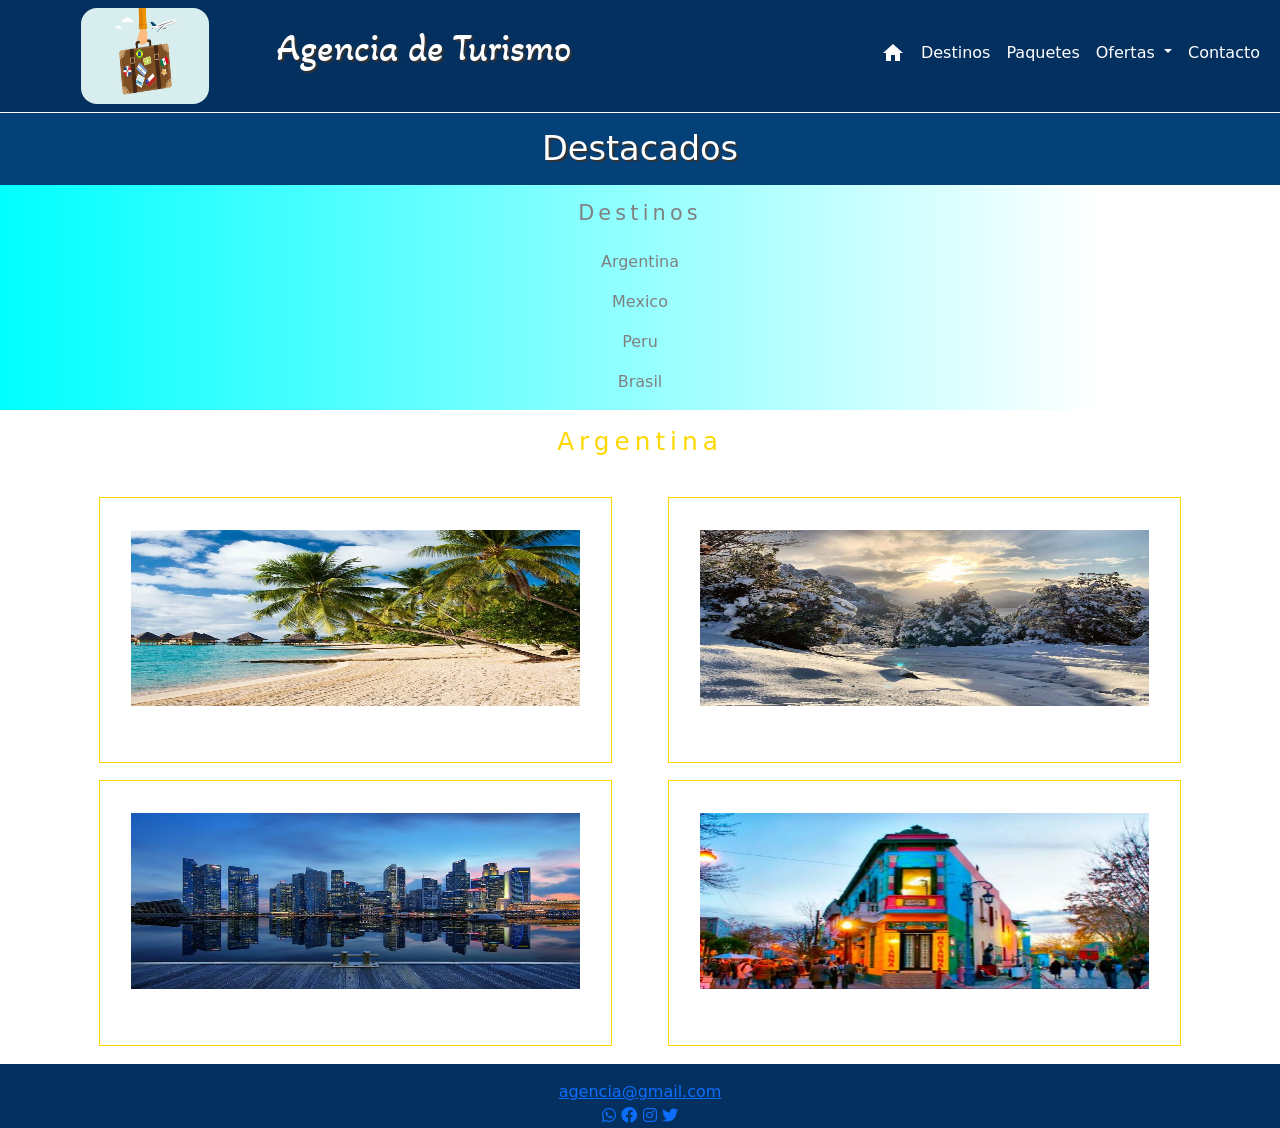
<file: Index.html>
<!DOCTYPE html>
<html lang="es">

<head>
    <meta charset="UTF-8">
    <meta http-equiv="X-UA-Compatible" content="IE=edge">
    <meta name="viewport" content="width=device-width, initial-scale=1.0">
    <meta name="keywords" content="agencia,viajes,vacaciones,aereo,bus,argentina,mexico,peru,brasil">
    <meta name="description" content="Destinos nacionales e internacionales. Paquetes turísticos. Vacaciones en Argentina, México, Perú, Brasil">
    <link rel="stylesheet" href="./styles/main.css">
    <link rel="preconnect" href="https://fonts.googleapis.com">
    <link rel="preconnect" href="https://fonts.gstatic.com" crossorigin>
    <link href="https://fonts.googleapis.com/css2?family=Akaya+Kanadaka&family=Archivo:wght@100&display=swap"
        rel="stylesheet">
    <link href="https://fonts.googleapis.com/icon?family=Material+Icons" rel="stylesheet">
    <link href="./styles/font-awesome.css" rel="stylesheet">
    <link href="./styles/css/bootstrap.css" rel="stylesheet">
    <link rel="icon" href="./assets/img/turismo-min.png">
    <title>Agencia de Turismo</title>
</head>

<body>
    
    <!--Sección Cabecera-->
    <header class="header">
        <nav class="navbar navbar-expand-md navbar-light header__containerHeader">
            <div class="container-fluid">

                <button class="navbar-toggler" type="button" data-bs-toggle="collapse"
                    data-bs-target="#navbarSupportedContent" aria-controls="navbarSupportedContent"
                    aria-expanded="false" aria-label="Toggle navigation">
                    <span class="navbar-toggler-icon"></span>
                </button>

                <div class="header__containerHeader__logoTitle">
                    <a href="#">
                        <img src="./assets/img/turismo-min.png" alt="Logo" class="header__containerHeader__logoTitle--logo">
                    </a>
                    <h1 class="header__containerHeader--title">Agencia de Turismo</h1>
                </div>

                <div class="collapse navbar-collapse justify-content-end" id="navbarSupportedContent">

                    <ul class="nav navbar-nav menu">
                        <li class="nav-item"><a class="nav-link" href="#"><span
                                    class="material-icons home">home</span></a></li>
                        <li class="nav-item"><a class="nav-link" href="./pages/destinations.html">Destinos</a></li>
                        <li class="nav-item"><a class="nav-link" href="./pages/packages.html">Paquetes</a></li>
                        <li class="nav-item dropdown">
                            <a class="nav-link dropdown-toggle" href="#" id="navbarDropdown" role="button"
                                data-bs-toggle="dropdown" aria-expanded="false">
                                Ofertas
                            </a>
                            <ul class="dropdown-menu" aria-labelledby="navbarDropdown">
                                <li><a class="dropdown-item" href="#">Oferta 1</a></li>
                                <li><a class="dropdown-item" href="#">Oferta 2</a></li>
                                <li><a class="dropdown-item" href="#">Oferta 3</a></li>
                                <li>
                                    <hr class="dropdown-divider">
                                </li>
                                <li><a class="dropdown-item" href="./pages/offers.html">Todas las ofertas</a></li>
                            </ul>
                        </li>
                        <li class="nav-item"><a class="nav-link" href="./pages/contact.html">Contacto</a></li>
                    </ul>
                </div>
            </div>
        </nav>
    </header>

    <!--Sección Principal-->
    <main class="main">
        <h2 class="titles--subtitlesH2">Destacados</h2>

        <!--Sección Ofertas-->
        <section class="main__grid">

            <div class="sidebar">

                <h4 class="sidebar--subtitles">Destinos</h4>
                <div class="sidebar__options">
                    <div class="sidebar__options--option">Argentina</div>
                    <div class="sidebar__options--option">Mexico</div>
                    <div class="sidebar__options--option">Peru</div>
                    <div class="sidebar__options--option">Brasil</div>
                </div>

            </div>

            <div class="container offers">
                <h3 class="titles--subtitlesH3">Argentina</h3>
                <div class="row">

                    <div class="col-lg-6 col-md-6 col-sm-6 col-6">
                        <div class="offers__offerContainer">
                            <h5>Promo 1</h5>
                            <div>
                                <img src="./assets/img/playa-min.jpg" alt="Promocion Turismo" class="offers__offerContainer--imgPromo">
                                <p>Descripcion</p>
                            </div>
                        </div>

                        <div class="offers__offerContainer">
                            <h5>Promo 2</h5>
                            <div>
                                <img src="./assets/img/ciudad-min.jpg" alt="Promocion Turismo" class="offers__offerContainer--imgPromo">
                                <p>Descripcion</p>
                            </div>
                        </div>
                    </div>

                    <div class="col-lg-6 col-md-6 col-sm-6 col-6">
                        <div class="offers__offerContainer">
                            <h5>Promo 3</h5>
                            <div>
                                <img src="./assets/img/nieve-min.jpg"" alt="Promocion Turismo" class="offers__offerContainer--imgPromo">
                                <p>Descripcion</p>
                            </div>
                        </div>

                        <div class="offers__offerContainer">
                            <h5>Promo 4</h5>
                            <div>
                                <img src="./assets/img/turismo-min.jpg"" alt="Promocion Turismo" class="offers__offerContainer--imgPromo">
                                <p>Descripcion</p>
                            </div>
                        </div>
                    </div>

                </div>
            </div>
        </section>
    </main>

    <!--Sección Pie de Pagina-->
    <footer class="footer">
        <a href="" class="footer__correo">agencia@gmail.com</a>
        <div class="footer__linkRedes">
            <a href=""><i class="fab fa-whatsapp"></i></a>
            <a href=""><i class="fab fa-facebook"></i></a>
            <a href=""><i class="fab fa-instagram"></i></a>
            <a href=""><i class="fab fa-twitter"></i></a>
        </div>
    </footer>

    <script src="https://cdn.jsdelivr.net/npm/@popperjs/core@2.9.2/dist/umd/popper.min.js"
        integrity="sha384-IQsoLXl5PILFhosVNubq5LC7Qb9DXgDA9i+tQ8Zj3iwWAwPtgFTxbJ8NT4GN1R8p"
        crossorigin="anonymous"></script>
    <script src="https://cdn.jsdelivr.net/npm/bootstrap@5.0.2/dist/js/bootstrap.min.js"
        integrity="sha384-cVKIPhGWiC2Al4u+LWgxfKTRIcfu0JTxR+EQDz/bgldoEyl4H0zUF0QKbrJ0EcQF"
        crossorigin="anonymous"></script>
</body>

</html>
</file>
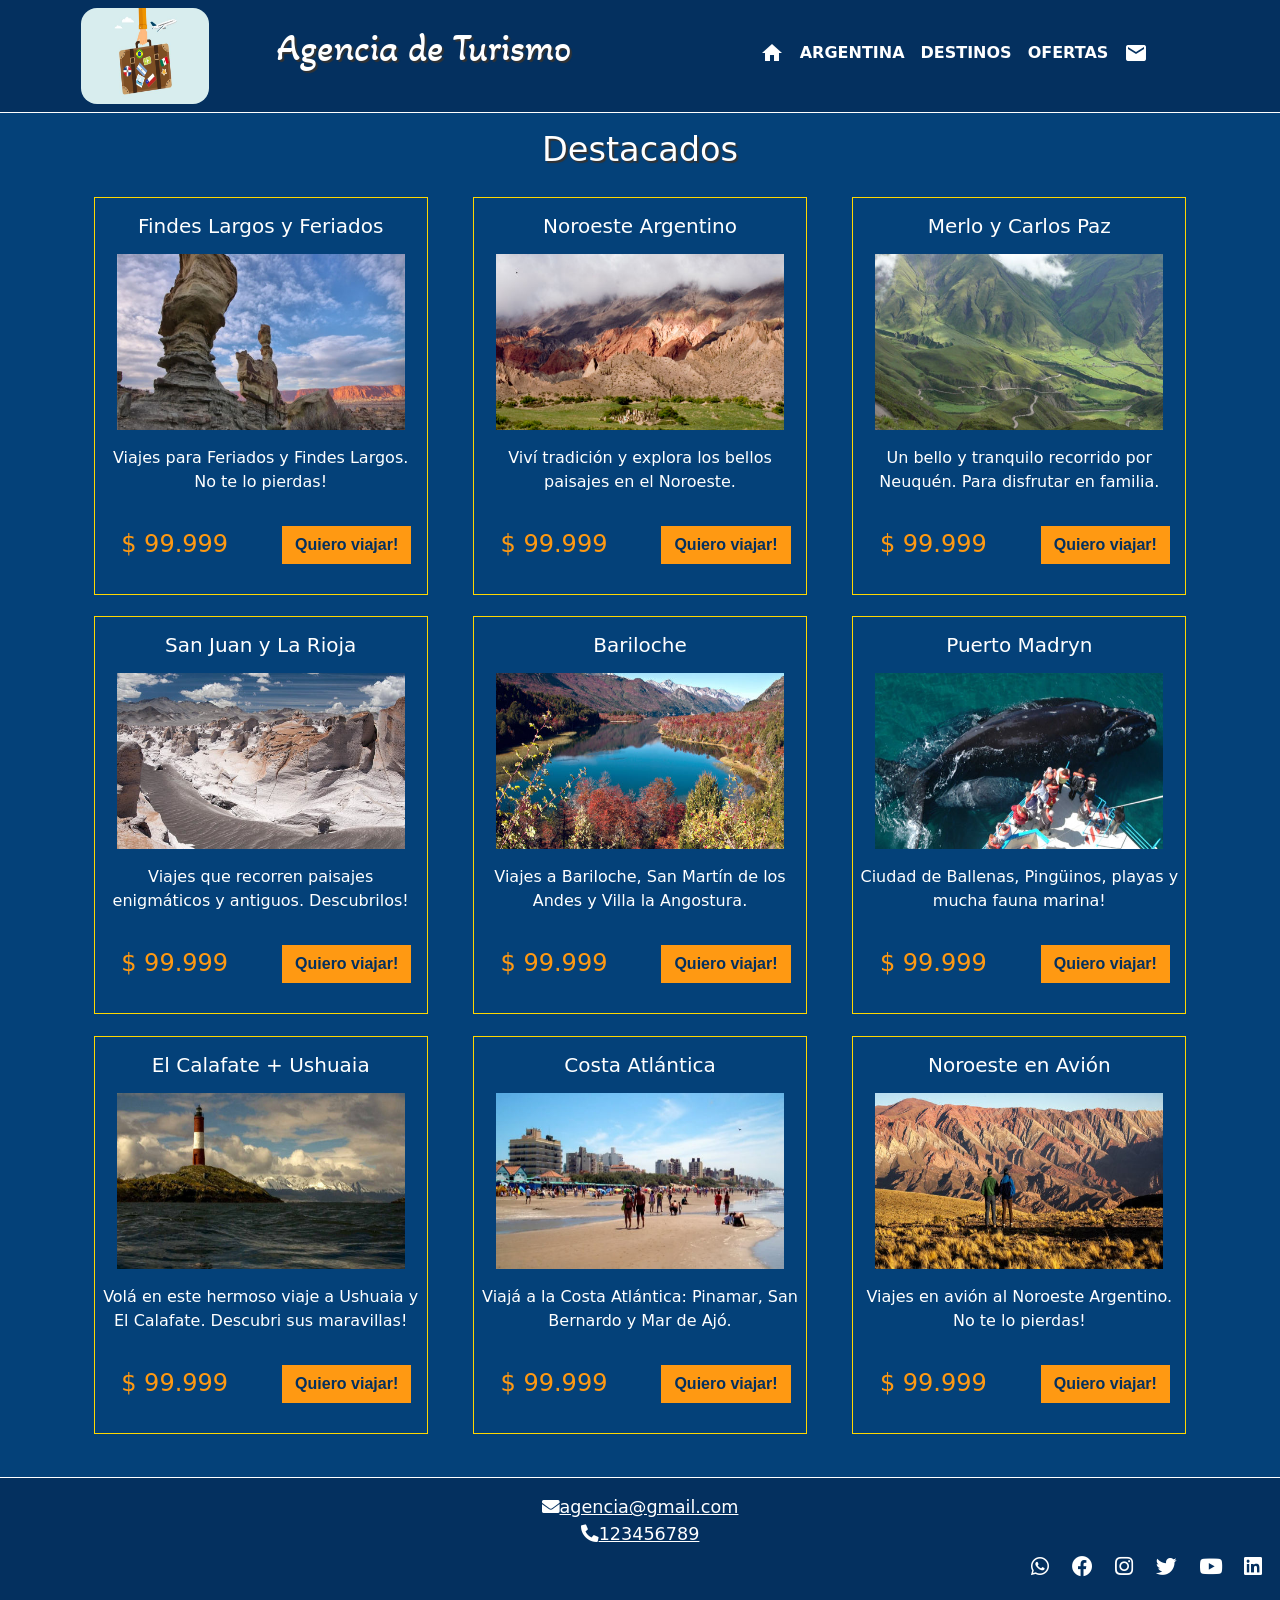
<file: index.html>
<!DOCTYPE html>
<html lang="es">

<head>
    <meta charset="UTF-8">
    <meta http-equiv="X-UA-Compatible" content="IE=edge">
    <meta name="viewport" content="width=device-width, initial-scale=1.0">
    <meta name="keywords" content="agencia,viajes,vacaciones,aereo,bus,argentina,mexico,peru,brasil">
    <meta name="description" content="Destinos nacionales e internacionales. Paquetes turísticos. Vacaciones en Argentina, México, Perú, Brasil">
    <link rel="stylesheet" href="./styles/main.css">
    <link rel="preconnect" href="https://fonts.googleapis.com">
    <link rel="preconnect" href="https://fonts.gstatic.com" crossorigin>
    <link href="https://fonts.googleapis.com/css2?family=Akaya+Kanadaka&family=Archivo:wght@100&display=swap" rel="stylesheet">
    <link href="https://fonts.googleapis.com/icon?family=Material+Icons" rel="stylesheet">
    <link href="./styles/font-awesome.css" rel="stylesheet">
    <link href="./styles/css/bootstrap.css" rel="stylesheet">
    <link rel="icon" href="./assets/img/turismo-min.png">
    <title>Agencia de Turismo</title>
</head>

<body>
    <!--Sección Cabecera-->
    <header class="header">
        <nav class="navbar navbar-expand-md navbar-light header__containerHeader">
            <div class="container-fluid justify-content-end">

                <button class="navbar-toggler custom-toggler" type="button" data-bs-toggle="collapse"
                    data-bs-target="#navbarSupportedContent" aria-controls="navbarSupportedContent"
                    aria-expanded="false" aria-label="Toggle navigation">
                    <span class="navbar-toggler-icon"></span>
                </button>

                <div class="header__containerHeader__logoTitle">
                    <a href="#">
                        <img src="./assets/img/turismo-min.png" alt="Logo"
                            class="header__containerHeader__logoTitle--logo">
                    </a>
                    <h1 class="header__containerHeader--title">Agencia de Turismo</h1>
                </div>

                <div class="collapse navbar-collapse justify-content-center" id="navbarSupportedContent">

                    <ul class="nav navbar-nav menu">
                        <li class="nav-item">
                            <a class="nav-link" href="#">
                                <span class="material-icons home">home</span>
                            </a>
                        </li>
                        <li class="nav-item"><a class="nav-link" href="./pages/packages/argentina.html"><b>ARGENTINA</b></a></li>
                        <li class="nav-item"><a class="nav-link" href="./pages/destinations.html"><b>DESTINOS</b></a></li>
                        <li class="nav-item"><a class="nav-link" href="./pages/offers.html"><b>OFERTAS</b></a></li>
                        <li class="nav-item"><a class="nav-link" href="./pages/contact.html"><span class="material-icons email">email</span></a></li>
                    </ul>
                </div>
            </div>
        </nav>
    </header>

    <!--Sección Principal-->
    <main class="main">

        <!--Sección Ofertas-->
        <section class="main--grid">

            <div class="container offers" id="divArgentina">
                <h2 class="titles--subtitlesH2">Destacados</h2>
                <div class="row">

                    <div class="col-xl-4 col-lg-6 col-md-6 col-sm-12 col-xs-12">
                        <div class="offers__offerContainer">
                            <h5 class="offers__offerContainer--title">Findes Largos y Feriados</h5>
                            <div>
                                <img src="./assets/img/viajes-vacaciones-feriado-finde-largo.jpg"
                                    alt="Promocion Turismo" class="offers__offerContainer--imgPromo">
                                <div>
                                    <p class="offers__offerContainer--text">Viajes para Feriados y Findes Largos. No te
                                        lo pierdas!</p>
                                </div>
                            </div>
                            <div class="row">
                                <div class="col-lg-6 col-md-6 col-sm-12 col-xs-12">
                                    <p class="offers__offerContainer--price">$ 99.999</p>
                                </div>
                                <div class="col-lg-6 col-md-6 col-sm-12 col-xs-12">
                                    <a href="#" data-bs-toggle="modal" data-bs-target="#myModal"
                                        class="btn btn-invert btn-md">
                                        <span>Quiero viajar!</span>
                                    </a>
                                </div>
                            </div>
                        </div>
                    </div>

                    <div class="col-xl-4 col-lg-6 col-md-6 col-sm-12 col-xs-12">
                        <div class="offers__offerContainer">
                            <h5 class="offers__offerContainer--title">Noroeste Argentino</h5>
                            <div>
                                <img src="./assets/img/noa-montana-7-colores.jpg" alt="Promocion Turismo"
                                    class="offers__offerContainer--imgPromo">
                                <p class="offers__offerContainer--text">Viví tradición y explora los bellos paisajes en
                                    el Noroeste.</p>
                            </div>
                            <div class="row">
                                <div class="col-lg-6 col-md-6 col-sm-12 col-xs-12">
                                    <p class="offers__offerContainer--price">$ 99.999</p>
                                </div>
                                <div class="col-lg-6 col-md-6 col-sm-12 col-xs-12">
                                    <a href="#" data-bs-toggle="modal" data-bs-target="#myModal"
                                        class="btn btn-invert btn-md">
                                        <span>Quiero viajar!</span>
                                    </a>
                                </div>
                            </div>
                        </div>
                    </div>

                    <div class="col-xl-4 col-lg-6 col-md-6 col-sm-12 col-xs-12">
                        <div class="offers__offerContainer">
                            <h5 class="offers__offerContainer--title">Merlo y Carlos Paz</h5>
                            <div>
                                <img src="./assets/img/viajes-merlo-san-luis-sierras.jpg"" alt=" Promocion Turismo"
                                    class="offers__offerContainer--imgPromo">
                                <p class="offers__offerContainer--text">Un bello y tranquilo recorrido por Neuquén. Para
                                    disfrutar en familia.</p>
                            </div>
                            <div class="row">
                                <div class="col-lg-6 col-md-6 col-sm-12 col-xs-12">
                                    <p class="offers__offerContainer--price">$ 99.999</p>
                                </div>
                                <div class="col-lg-6 col-md-6 col-sm-12 col-xs-12">
                                    <a href="#" data-bs-toggle="modal" data-bs-target="#myModal"
                                        class="btn btn-invert btn-md">
                                        <span>Quiero viajar!</span>
                                    </a>
                                </div>
                            </div>
                        </div>
                    </div>

                    <div class="col-xl-4 col-lg-6 col-md-6 col-sm-12 col-xs-12">
                        <div class="offers__offerContainer">
                            <h5 class="offers__offerContainer--title">San Juan y La Rioja</h5>
                            <div>
                                <img src="./assets/img/campo-piedra-pomez-excursiones.jpg" alt="Promocion Turismo"
                                    class="offers__offerContainer--imgPromo">
                                <p class="offers__offerContainer--text">Viajes que recorren paisajes enigmáticos y
                                    antiguos. Descubrilos!</p>
                            </div>
                            <div class="row">
                                <div class="col-lg-6 col-md-6 col-sm-12 col-xs-12">
                                    <p class="offers__offerContainer--price">$ 99.999</p>
                                </div>
                                <div class="col-lg-6 col-md-6 col-sm-12 col-xs-12">
                                    <a href="#" data-bs-toggle="modal" data-bs-target="#myModal"
                                        class="btn btn-invert btn-md">
                                        <span>Quiero viajar!</span>
                                    </a>
                                </div>
                            </div>
                        </div>
                    </div>

                    <div class="col-xl-4 col-lg-6 col-md-6 col-sm-12 col-xs-12">
                        <div class="offers__offerContainer">
                            <h5 class="offers__offerContainer--title">Bariloche</h5>
                            <div>
                                <img src="./assets/img/viajes-bariloche-desde-rosario.jpg" alt="Promocion Turismo"
                                    class="offers__offerContainer--imgPromo">
                                <p class="offers__offerContainer--text">Viajes a Bariloche, San Martín de los Andes y
                                    Villa la Angostura.</p>
                            </div>
                            <div class="row">
                                <div class="col-lg-6 col-md-6 col-sm-12 col-xs-12">
                                    <p class="offers__offerContainer--price">$ 99.999</p>
                                </div>
                                <div class="col-lg-6 col-md-6 col-sm-12 col-xs-12">
                                    <a href="#" data-bs-toggle="modal" data-bs-target="#myModal"
                                        class="btn btn-invert btn-md">
                                        <span>Quiero viajar!</span>
                                    </a>
                                </div>
                            </div>
                        </div>
                    </div>

                    <div class="col-xl-4 col-lg-6 col-md-6 col-sm-12 col-xs-12">
                        <div class="offers__offerContainer">
                            <h5 class="offers__offerContainer--title">Puerto Madryn</h5>
                            <div>
                                <img src="./assets/img/madryn-navegacion-ballenas.jpg" alt="Promocion Turismo"
                                    class="offers__offerContainer--imgPromo">
                                <p class="offers__offerContainer--text">Ciudad de Ballenas, Pingüinos, playas y mucha
                                    fauna marina!</p>
                            </div>
                            <div class="row">
                                <div class="col-lg-6 col-md-6 col-sm-12 col-xs-12">
                                    <p class="offers__offerContainer--price">$ 99.999</p>
                                </div>
                                <div class="col-lg-6 col-md-6 col-sm-12 col-xs-12">
                                    <a href="#" data-bs-toggle="modal" data-bs-target="#myModal"
                                        class="btn btn-invert btn-md">
                                        <span>Quiero viajar!</span>
                                    </a>
                                </div>
                            </div>
                        </div>
                    </div>

                    <div class="col-xl-4 col-lg-6 col-md-6 col-sm-12 col-xs-12">
                        <div class="offers__offerContainer">
                            <h5 class="offers__offerContainer--title">El Calafate + Ushuaia</h5>
                            <div>
                                <img src="./assets/img/ushuaia-viajes-excursiones-faro.jpg" alt="Promocion Turismo"
                                    class="offers__offerContainer--imgPromo">
                                <p class="offers__offerContainer--text">Volá en este hermoso viaje a Ushuaia y El
                                    Calafate. Descubri sus maravillas!</p>
                            </div>
                            <div class="row">
                                <div class="col-lg-6 col-md-6 col-sm-12 col-xs-12">
                                    <p class="offers__offerContainer--price">$ 99.999</p>
                                </div>
                                <div class="col-lg-6 col-md-6 col-sm-12 col-xs-12">
                                    <a href="#" data-bs-toggle="modal" data-bs-target="#myModal"
                                        class="btn btn-invert btn-md">
                                        <span>Quiero viajar!</span>
                                    </a>
                                </div>
                            </div>
                        </div>
                    </div>

                    <div class="col-xl-4 col-lg-6 col-md-6 col-sm-12 col-xs-12">
                        <div class="offers__offerContainer">
                            <h5 class="offers__offerContainer--title">Costa Atlántica</h5>
                            <div>
                                <img src="./assets/img/costa-atlantica-vacaciones.jpg" alt="Promocion Turismo"
                                    class="offers__offerContainer--imgPromo">
                                <p class="offers__offerContainer--text">Viajá a la Costa Atlántica: Pinamar, San
                                    Bernardo y Mar de Ajó.</p>
                            </div>
                            <div class="row">
                                <div class="col-lg-6 col-md-6 col-sm-12 col-xs-12">
                                    <p class="offers__offerContainer--price">$ 99.999</p>
                                </div>
                                <div class="col-lg-6 col-md-6 col-sm-12 col-xs-12">
                                    <a href="#" data-bs-toggle="modal" data-bs-target="#myModal"
                                        class="btn btn-invert btn-md">
                                        <span>Quiero viajar!</span>
                                    </a>
                                </div>
                            </div>
                        </div>
                    </div>

                    <div class="col-xl-4 col-lg-6 col-md-6 col-sm-12 col-xs-12">
                        <div class="offers__offerContainer">
                            <h5 class="offers__offerContainer--title">Noroeste en Avión</h5>
                            <div>
                                <img src="./assets/img/viajes-noroeste-aereo-desde-rosario.jpg" alt="Promocion Turismo"
                                    class="offers__offerContainer--imgPromo">
                                <p class="offers__offerContainer--text">Viajes en avión al Noroeste Argentino. No te lo
                                    pierdas!</p>
                            </div>
                            <div class="row">
                                <div class="col-lg-6 col-md-6 col-sm-12 col-xs-12">
                                    <p class="offers__offerContainer--price">$ 99.999</p>
                                </div>
                                <div class="col-lg-6 col-md-6 col-sm-12 col-xs-12">
                                    <a href="#" data-bs-toggle="modal" data-bs-target="#myModal"
                                        class="btn btn-invert btn-md">
                                        <span>Quiero viajar!</span>
                                    </a>
                                </div>
                            </div>
                        </div>
                    </div>
                </div>
            </div>
        </section>
    </main>

    <!--Sección Pie de Pagina-->
    <footer class="footer">
        <div>
            <a href="" class="footer--text"><i class="fas fa-envelope"></i>agencia@gmail.com</a>
        </div>
        <div>
            <a href="" class="footer--text"><i class="fas fa-phone-alt"></i>123456789</a>
        </div>
        <div class="footer--linkRedes">
            <a href=""><i class="fab fa-whatsapp"></i></a>
            <a href=""><i class="fab fa-facebook"></i></a>
            <a href=""><i class="fab fa-instagram"></i></a>
            <a href=""><i class="fab fa-twitter"></i></a>
            <a href=""><i class="fab fa-youtube"></i></a>
            <a href=""><i class="fab fa-linkedin"></i></a>
        </div>
    </footer>

    <!-- The Modal -->
    <div class="modal" id="myModal">
        <div class="modal-dialog">
            <div class="modal-content">

                <!-- Modal Header -->
                <div class="modal-header">
                    <h5 class="modal-title col-11 text-center">Consultá un Asesor</h5>
                    <button type="button text-right" class="btn-close" data-bs-dismiss="modal"></button>
                </div>

                <!-- Modal body -->
                <div class="modal-body">
                    <div class="modal--panel modal--panel-default">
                        <div class="modal--panel-heading">
                            <h5 class="modal--panel-heading-title col-11 text-center">
                                <i class="fa fa-users"></i>
                                Consultanos
                            </h5>
                        </div>

                        <div class="modal__panel-body">

                            <div class="row modal__panel-body--row">
                                <div class="col-lg-6 col-md-6 col-sm-6 col-xs-6 col-6 text-center">
                                    <h5>Consultas WhatsApp</h5> 
                                </div>
                                <div class="col-lg-6 col-md-6 col-sm-6 col-xs-6 col-6 text-center">
                                    <h5>Consultas Facebook</h5> 
                                </div>
                            </div>

                            <div class="row modal__panel-body--row">
                                <div class="col-lg-6 col-md-6 col-sm-6 col-xs-6 col-6 text-center">
                                    <a class="page-scroll btn btn-invert btn-sm" href="https://wa.me/123456789" target="_blank">Contactar en WhatsApp</a>
                                </div>
                                <div class="col-lg-6 col-md-6 col-sm-6 col-xs-6 col-6 text-center">
                                    <a class="page-scroll btn btn-invert btn-sm" href="http://m.me/agencia" target="_blank">Contactar en Facebook</a>
                                </div>
                            </div>

                            <div class="row">
                                <div class="col-lg-6 col-md-6 col-sm-6 col-xs-6 col-6 text-center">
                                    <h5>Consultas en Instagram</h5> 
                                </div>
                                <div class="col-lg-6 col-md-6 col-sm-6 col-xs-6 col-6 text-center">
                                    <h5>Consultas por Email</h5> 
                                </div>
                            </div>

                            <div class="row">
                                <div class="col-lg-6 col-md-6 col-sm-6 col-xs-6 col-6 text-center">
                                    <a class="page-scroll btn btn-invert btn-sm" href="https://www.instagram.com/agencia/" target="_blank">Contactar en Instagram</a>
                                </div>
                                <div class="col-lg-6 col-md-6 col-sm-6 col-xs-6 col-6 text-center">
                                    <a class="page-scroll btn btn-invert btn-sm" href="mailto:agencia@gmail.com" target="_blank">Contactar por Email</a>
                                </div>
                            </div>
             
                        </div>

                        <div class="modal--panel-heading">
                            <h5 class="modal--panel-heading-title col-11 text-center">
                                <i class="fa fa-users"></i>
                                Nuestra Oficina
                            </h5>
                        </div>

                        <div class="modal__panel-body">
                            <div class="row modal__panel-body--row">
                                <div class="col-lg-11 col-md-11 col-sm-11 col-xs-11 col-11 text-center">
                                    <h5><b>Horarios de Atención</b></h5>
                                </div>
                                <div class="col-lg-11 col-md-11 col-sm-11 col-xs-11 col-11 text-center">
                                    <h6>Lunes a Viernes de 9 a 18hs</h6>
                                </div>
                            </div>

                            <div class="row modal__panel-body--row">
                                <div class="col-lg-11 col-md-11 col-sm-11 col-xs-11 col-11 text-center">
                                    <i class="fa fa-phone"></i>
                                    <span><a class="modal__panel-body--phone" href="tel:123456789">123456789</a></span>
                                </div>
                            </div>
                            
                            <div class="row modal__panel-body--row">
                                <div class="col-lg-11 col-md-11 col-sm-11 col-xs-11 col-11 text-center">
                                    <h5><b>Agencia de Turismo</b></h5>
                                </div>
                                <div class="col-lg-11 col-md-11 col-sm-11 col-xs-11 col-11 text-center">
                                    <h6>Calle 1234 Piso 1A CABA</h6>
                                </div>
                            </div>
                        </div>
                    </div>
                </div>
            </div>
        </div>
    </div>

    <script src="https://cdn.jsdelivr.net/npm/@popperjs/core@2.9.2/dist/umd/popper.min.js"
        integrity="sha384-IQsoLXl5PILFhosVNubq5LC7Qb9DXgDA9i+tQ8Zj3iwWAwPtgFTxbJ8NT4GN1R8p"
        crossorigin="anonymous"></script>
    <script src="https://cdn.jsdelivr.net/npm/bootstrap@5.0.2/dist/js/bootstrap.min.js"
        integrity="sha384-cVKIPhGWiC2Al4u+LWgxfKTRIcfu0JTxR+EQDz/bgldoEyl4H0zUF0QKbrJ0EcQF"
        crossorigin="anonymous"></script>
</body>
</html>
</file>
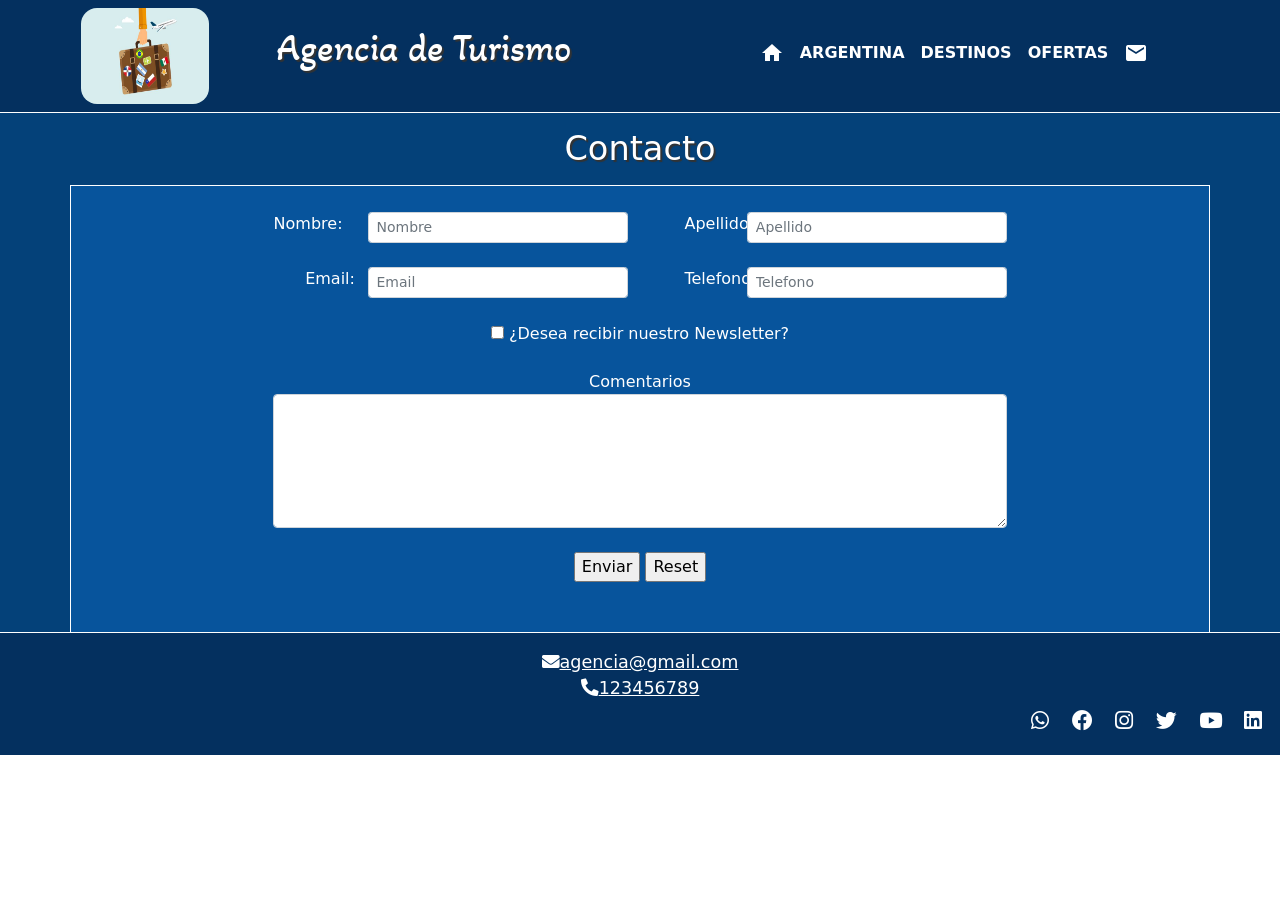
<file: pages/contact.html>
<!DOCTYPE html>
<html lang="es">

<head>
    <meta charset="UTF-8">
    <meta http-equiv="X-UA-Compatible" content="IE=edge">
    <meta name="viewport" content="width=device-width, initial-scale=1.0">
    <meta name="keywords" content="agencia,viajes,vacaciones,aereo,bus,argentina,mexico,peru,brasil">
    <meta name="description" content="Contactenos para mas informacion turistica">
    <link rel="stylesheet" href="../styles/main.css">
    <link rel="preconnect" href="https://fonts.googleapis.com">
    <link rel="preconnect" href="https://fonts.gstatic.com" crossorigin>
    <link href="https://fonts.googleapis.com/css2?family=Akaya+Kanadaka&family=Archivo:wght@100&display=swap"
        rel="stylesheet">
    <link href="https://fonts.googleapis.com/icon?family=Material+Icons" rel="stylesheet">
    <link href="../styles/font-awesome.css" rel="stylesheet">
    <link href="../styles/css/bootstrap.css" rel="stylesheet">
    <link rel="icon" href="../assets/img/turismo-min.png">
    <title>Agencia de Turismo - Contacto</title>
</head>

<body>
    <!--Sección Cabecera-->
    <header class="header">
        <nav class="navbar navbar-expand-md navbar-light header__containerHeader">
            <div class="container-fluid justify-content-end">

                <button class="navbar-toggler custom-toggler" type="button" data-bs-toggle="collapse"
                    data-bs-target="#navbarSupportedContent" aria-controls="navbarSupportedContent"
                    aria-expanded="false" aria-label="Toggle navigation">
                    <span class="navbar-toggler-icon"></span>
                </button>

                <div class="header__containerHeader__logoTitle">
                    <a href="../index.html">
                        <img src="../assets/img/turismo-min.png" alt="Logo" class="header__containerHeader__logoTitle--logo">
                    </a>
                    <h1 class="header__containerHeader--title">Agencia de Turismo</h1>
                </div>

                <div class="collapse navbar-collapse justify-content-center" id="navbarSupportedContent">

                    <ul class="nav navbar-nav menu">
                        <li class="nav-item"><a class="nav-link" href="../index.html"><span class="material-icons home">home</span></a></li>
                        <li class="nav-item"><a class="nav-link" href="packages/argentina.html"><b>ARGENTINA</b></a></li>
                        <li class="nav-item"><a class="nav-link" href="destinations.html"><b>DESTINOS</b></a></li>
                        <li class="nav-item"><a class="nav-link" href="offers.html"><b>OFERTAS</b></a></li>
                        <li class="nav-item"><a class="nav-link" href="contact.html"><span class="material-icons email">email</span></a></li>
                    </ul>

                </div>
            </div>
        </nav>
    </header>

    <!--Sección Principal-->
    <main class="contact">
        <h2 class="titles--subtitlesH2">Contacto</h2>
        <form action="" method="GET">
            <fieldset class="container contact__formulario">

                <div class="row mb-4 justify-content-center">

                    <div class="col-xl-1 col-lg-1 col-md-12 col-sm-12 col-xs-12">
                        <label for="nombre">Nombre:</label>
                    </div>

                    <div class="col-xl-3 col-lg-3 col-md-12 col-sm-12 col-xs-12">
                        <input type="text" class="form-control form-control-sm" id="nombre" placeholder="Nombre">
                    </div>


                    <div class="col-xl-1 col-lg-1 col-md-12 col-sm-12 col-xs-12">
                        <label class="col-xl-1" for="apellido">Apellido:</label>
                    </div>

                    <div class="col-xl-3 col-lg-3 col-md-12 col-sm-12 col-xs-12">
                        <input type="text" class="form-control form-control-sm" id="Apellido"
                            placeholder="Apellido">
                    </div>

                </div>

                <div class="row mb-4 justify-content-center">

                    <div class="col-xl-1 col-lg-1 col-md-12 col-sm-12 col-xs-12">
                        <label class="col-xl-1" for="email">Email:</label>
                    </div>

                    <div class="col-xl-3 col-lg-3 col-md-12 col-sm-12 col-xs-12">
                        <input type="email" class="form-control form-control-sm" id="email" placeholder="Email">
                    </div>

                    <div class="col-xl-1 col-lg-1 col-md-12 col-sm-12 col-xs-12">
                        <label class="col-xl-1" for="telefono">Telefono:</label>
                    </div>

                    <div class="col-xl-3 col-lg-3 col-md-12 col-sm-12 col-xs-12">
                        <input type="text" class="form-control form-control-sm" id="telefono" placeholder="Telefono">
                    </div>

                </div>

                <div class="row mb-4">
                    <div class="form-group">
                        <input type="checkbox" id="newsletter" name="newsletter">
                        <label for="newsletter">¿Desea recibir nuestro Newsletter?</label>
                    </div>
                </div>

                <div class="row mb-4 justify-content-center">
                    <div class="col-xl-8 col-lg-8 col-md-12 col-sm-12 col-xs-12 form-group">
                        <label for="comentarios">Comentarios</label>
                        <textarea class="form-control" id="comentarios" rows="5"></textarea>
                    </div>
                </div>

                <div class="row mb-4">
                    <div class="form-group">
                        <input type="submit" value="Enviar">
                        <input type="reset" value="Reset">
                    </div>
                </div>

            </fieldset>
        </form>
    </main>

    <!--Sección Pie de Pagina-->
    <footer class="footer">
        <div>
            <a href="" class="footer--text"><i class="fas fa-envelope"></i>agencia@gmail.com</a>
        </div>
        <div>
            <a href="" class="footer--text"><i class="fas fa-phone-alt"></i>123456789</a>
        </div>
        <div class="footer--linkRedes">
            <a href=""><i class="fab fa-whatsapp"></i></a>
            <a href=""><i class="fab fa-facebook"></i></a>
            <a href=""><i class="fab fa-instagram"></i></a>
            <a href=""><i class="fab fa-twitter"></i></a>
            <a href=""><i class="fab fa-youtube"></i></a>
            <a href=""><i class="fab fa-linkedin"></i></a>
        </div>
    </footer>

    <script src="https://cdn.jsdelivr.net/npm/@popperjs/core@2.9.2/dist/umd/popper.min.js"
        integrity="sha384-IQsoLXl5PILFhosVNubq5LC7Qb9DXgDA9i+tQ8Zj3iwWAwPtgFTxbJ8NT4GN1R8p"
        crossorigin="anonymous"></script>
    <script src="https://cdn.jsdelivr.net/npm/bootstrap@5.0.2/dist/js/bootstrap.min.js"
        integrity="sha384-cVKIPhGWiC2Al4u+LWgxfKTRIcfu0JTxR+EQDz/bgldoEyl4H0zUF0QKbrJ0EcQF"
        crossorigin="anonymous"></script>
</body>

</html>
</file>
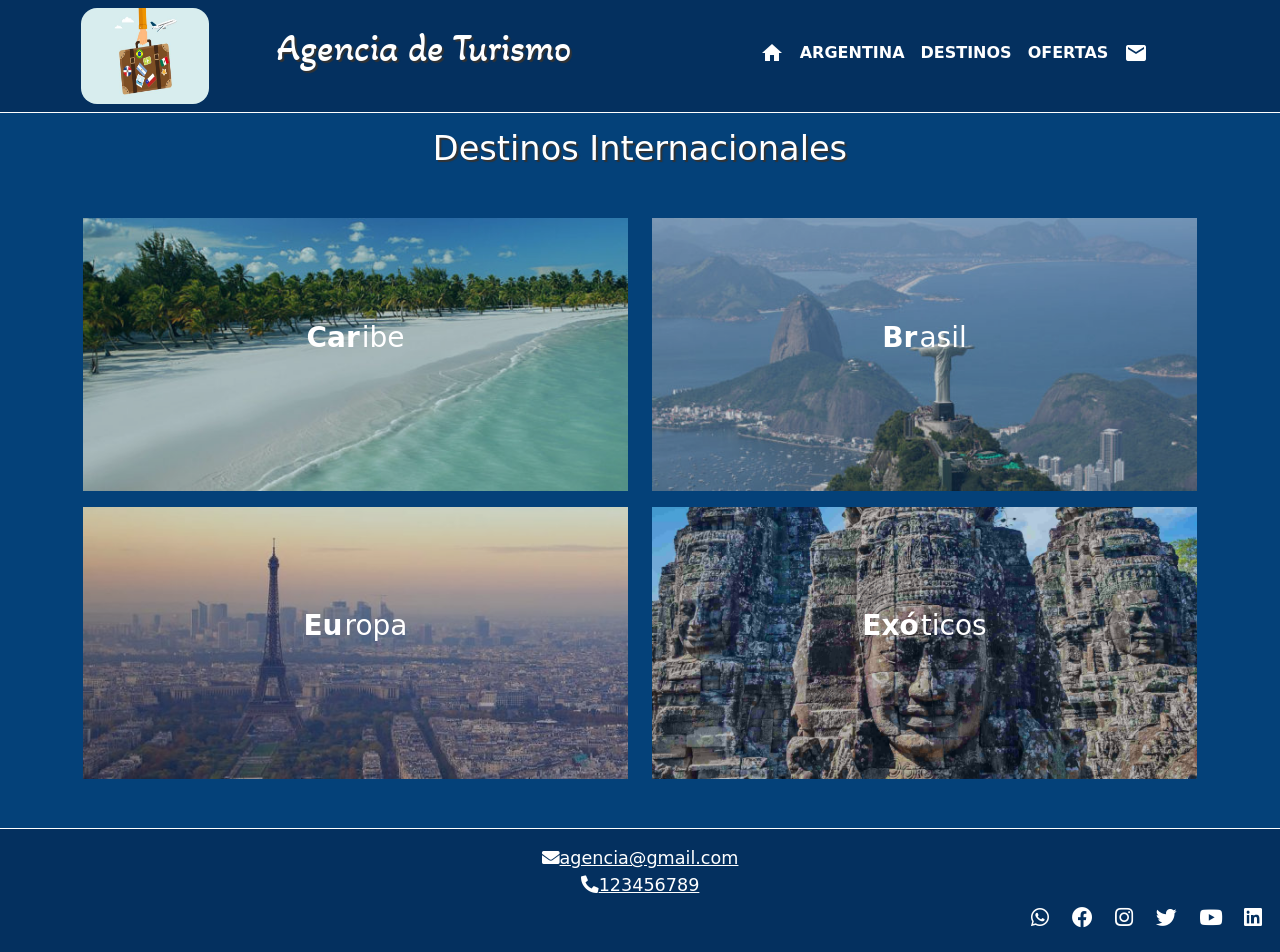
<file: pages/destinations.html>
<!DOCTYPE html>
<html lang="es">

<head>
    <meta charset="UTF-8">
    <meta http-equiv="X-UA-Compatible" content="IE=edge">
    <meta name="viewport" content="width=device-width, initial-scale=1.0">
    <meta name="keywords" content="destinos,argentina,mexico,peru,brasil">
    <meta name="description" content="Destinos nacionales e internacionales. Argentina, México, Perú, Brasil">
    <link rel="stylesheet" href="../styles/main.css">
    <link rel="preconnect" href="https://fonts.googleapis.com">
    <link rel="preconnect" href="https://fonts.gstatic.com" crossorigin>
    <link href="https://fonts.googleapis.com/css2?family=Akaya+Kanadaka&family=Archivo:wght@100&display=swap"
        rel="stylesheet">
    <link href="https://fonts.googleapis.com/icon?family=Material+Icons" rel="stylesheet">
    <link href="../styles/font-awesome.css" rel="stylesheet">
    <link href="../styles/css/bootstrap.css" rel="stylesheet">
    <link rel="icon" href="../assets/img/turismo-min.png">
    <title>Agencia de Turismo - Destinos</title>
</head>

<body>
    <!--Sección Cabecera-->
    <header class="header">
        <nav class="navbar navbar-expand-md navbar-light header__containerHeader">
            <div class="container-fluid justify-content-end">

                <button class="navbar-toggler custom-toggler" type="button" data-bs-toggle="collapse"
                    data-bs-target="#navbarSupportedContent" aria-controls="navbarSupportedContent"
                    aria-expanded="false" aria-label="Toggle navigation">
                    <span class="navbar-toggler-icon"></span>
                </button>

                <div class="header__containerHeader__logoTitle">
                    <a href="../index.html">
                        <img src="../assets/img/turismo-min.png" alt="Logo"
                            class="header__containerHeader__logoTitle--logo">
                    </a>
                    <h1 class="header__containerHeader--title">Agencia de Turismo</h1>
                </div>

                <div class="collapse navbar-collapse justify-content-center" id="navbarSupportedContent">

                    <ul class="nav navbar-nav menu">
                        <li class="nav-item"><a class="nav-link" href="../index.html"><span class="material-icons home">home</span></a></li>
                        <li class="nav-item"><a class="nav-link" href="packages/argentina.html"><b>ARGENTINA</b></a></li>
                        <li class="nav-item"><a class="nav-link" href="destinations.html"><b>DESTINOS</b></a></li>
                        <li class="nav-item"><a class="nav-link" href="offers.html"><b>OFERTAS</b></a></li>
                        <li class="nav-item"><a class="nav-link" href="contact.html"><span class="material-icons email">email</span></a></li>
                    </ul>

                </div>
            </div>
        </nav>
    </header>

    <!--Sección Principal-->
    <main class="main">

        <!--Sección Destinos-->
        <section class="main--grid">

            <h2 class="titles--subtitlesH2">Destinos Internacionales</h2>
            <div class="container destinations">
                <div class="row">

                   <div class="col-xl-6 col-lg-6 col-md-12 col-sm-12 col-xs-12">
                        <figure class="effect-chico">
                            <img src="../assets/img/vacaciones-caribe-desde-rosario.jpg"
                                class="destinations--img"
                                alt="Viajes al Caribe."
                                title="Viajes al Caribe." />
                            <figcaption>
                                <h3><span>Car</span>ibe</h3>
                                <p>El paraíso All Inclusive</p>
                                <a href="./packages/caribbean.html"></a>
                            </figcaption>
                        </figure>
                    </div>

                     <div class="col-xl-6 col-lg-6 col-md-12 col-sm-12 col-xs-12">
                        <figure class="effect-chico">
                            <img src="../assets/img/vacaciones-brasil-desde-rosario.jpg"
                                class="destinations--img"
                                alt="Vacaciones en Brasil." 
                                title="Vacaciones en Brasil.">
                            <figcaption>
                                <h3><span>Br</span>asil</h3>
                                <p>Buenas playas y buena onda.</p>
                                <a href="./packages/brasil.html"></a>
                            </figcaption>
                        </figure>
                    </div>

                    <div class="col-xl-6 col-lg-6 col-md-12 col-sm-12 col-xs-12">
                        <figure class="effect-chico">
                            <img src="../assets/img/viajes-europa-tours-completos.jpg"
                                class="destinations--img"
                                alt="Viajes en Europa" 
                                title="Viajes en Europa">
                            <figcaption>
                                <h3><span>Eu</span>ropa</h3>
                                <p>Historia, Modernidad y Cultura: en el Viejo Mundo</p>
                                <a href="./packages/europe.html"></a>
                            </figcaption>
                        </figure>
                    </div>

                    <div class="col-xl-6 col-lg-6 col-md-12 col-sm-12 col-xs-12">
                        <figure class="effect-chico">
                            <img src="../assets/img/viajes-exoticos-turismo.jpg"
                                class="destinations--img"
                                alt="Viajes Exóticos"
                                title="Viajes Exóticos ">
                            <figcaption>
                                <h3><span>Exó</span>ticos</h3>
                                <p>Cultura, Misterio y Aventura: Ásia, África y Oriente</p>
                                <a href="./packages/exotic.html"></a>
                            </figcaption>
                        </figure>
                    </div>
                </div>
            </div>
        </section>
    </main>

    <!--Sección Pie de Pagina-->
    <footer class="footer">
        <div>
            <a href="" class="footer--text"><i class="fas fa-envelope"></i>agencia@gmail.com</a>
        </div>
        <div>
            <a href="" class="footer--text"><i class="fas fa-phone-alt"></i>123456789</a>
        </div>
        <div class="footer--linkRedes">
            <a href=""><i class="fab fa-whatsapp"></i></a>
            <a href=""><i class="fab fa-facebook"></i></a>
            <a href=""><i class="fab fa-instagram"></i></a>
            <a href=""><i class="fab fa-twitter"></i></a>
            <a href=""><i class="fab fa-youtube"></i></a>
            <a href=""><i class="fab fa-linkedin"></i></a>
        </div>
    </footer>

    <script src="https://cdn.jsdelivr.net/npm/@popperjs/core@2.9.2/dist/umd/popper.min.js"
        integrity="sha384-IQsoLXl5PILFhosVNubq5LC7Qb9DXgDA9i+tQ8Zj3iwWAwPtgFTxbJ8NT4GN1R8p"
        crossorigin="anonymous"></script>
    <script src="https://cdn.jsdelivr.net/npm/bootstrap@5.0.2/dist/js/bootstrap.min.js"
        integrity="sha384-cVKIPhGWiC2Al4u+LWgxfKTRIcfu0JTxR+EQDz/bgldoEyl4H0zUF0QKbrJ0EcQF"
        crossorigin="anonymous"></script>
</body>

</html>
</file>
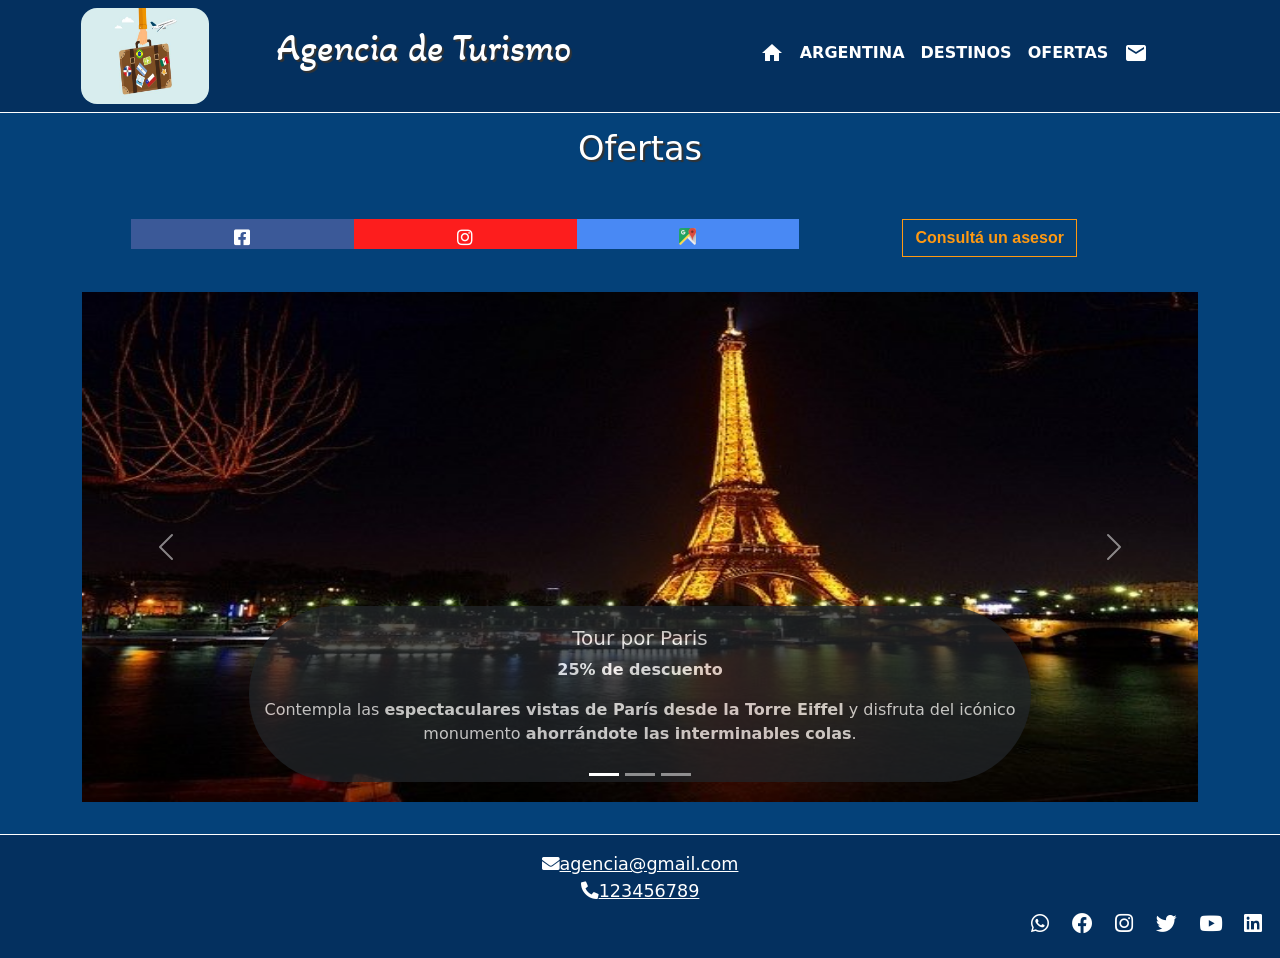
<file: pages/offers.html>
<!DOCTYPE html>
<html lang="es">

<head>
    <meta charset="UTF-8">
    <meta http-equiv="X-UA-Compatible" content="IE=edge">
    <meta name="viewport" content="width=device-width, initial-scale=1.0">
    <meta name="keywords" content="ofertas,turismo,aereo,bus,argentina,mexico,peru,brasil">
    <meta name="description" content="Destinos nacionales e internacionales. Ofertas en pasajes, estadias">
    <link rel="stylesheet" href="../styles/main.css">
    <link rel="preconnect" href="https://fonts.googleapis.com">
    <link rel="preconnect" href="https://fonts.gstatic.com" crossorigin>
    <link href="https://fonts.googleapis.com/css2?family=Akaya+Kanadaka&family=Archivo:wght@100&display=swap"
        rel="stylesheet">
    <link href="https://fonts.googleapis.com/icon?family=Material+Icons" rel="stylesheet">
    <link href="../styles/font-awesome.css" rel="stylesheet">
    <link href="../styles/css/bootstrap.css" rel="stylesheet">
    <link rel="icon" href="../assets/img/turismo-min.png">
    <title>Agencia de Turismo - Ofertas</title>
</head>

<body>
    <!--Sección Cabecera-->
    <header class="header">
        <nav class="navbar navbar-expand-md navbar-light header__containerHeader">
            <div class="container-fluid justify-content-end">

                <button class="navbar-toggler custom-toggler" type="button" data-bs-toggle="collapse"
                    data-bs-target="#navbarSupportedContent" aria-controls="navbarSupportedContent"
                    aria-expanded="false" aria-label="Toggle navigation">
                    <span class="navbar-toggler-icon"></span>
                </button>

                <div class="header__containerHeader__logoTitle">
                    <a href="../index.html">
                        <img src="../assets/img/turismo-min.png" alt="Logo"
                            class="header__containerHeader__logoTitle--logo">
                    </a>
                    <h1 class="header__containerHeader--title">Agencia de Turismo</h1>
                </div>

                <div class="collapse navbar-collapse justify-content-center" id="navbarSupportedContent">

                    <ul class="nav navbar-nav menu">
                        <li class="nav-item"><a class="nav-link" href="../index.html"><span
                                    class="material-icons home">home</span></a></li>
                        <li class="nav-item"><a class="nav-link" href="packages/argentina.html"><b>ARGENTINA</b></a>
                        </li>
                        <li class="nav-item"><a class="nav-link" href="destinations.html"><b>DESTINOS</b></a></li>
                        <li class="nav-item"><a class="nav-link" href="offers.html"><b>OFERTAS</b></a></li>
                        <li class="nav-item"><a class="nav-link" href="contact.html"><span
                                    class="material-icons email">email</span></a></li>
                    </ul>

                </div>
            </div>
        </nav>
    </header>

    <!--Sección Principal-->
    <main class="main">

        <section class="main--grid">

            <div class="packages container">
                <h2 class="titles--subtitlesH2">Ofertas</h2>

                <div class="row" style="margin: 3%;">
                    <div class="col-xl-8 col-lg-8 col-md-8 col-sm-12 col-xs-12">
                        <ul class="acordeon">
                            <li style="background: #3b5998;">
                                <h4><a href="https://www.facebook.com/AgenciaDeTurismo/" target="_blank"><span
                                            class="fab fa-facebook-square"></span></a></h4>
                                <div class="contenido">
                                    <a href="https://www.facebook.com/AgenciaDeTurismo/" target="_blank">/Agencia</a>
                                </div>
                            </li>

                            <li style="background: #FD1D1D;">
                                <h4><a href="https://www.instagram.com/AgenciaDeTurismo" target="_blank"> <span
                                            class="fab fa-instagram"></span> </a> </h4>
                                <div class="contenido">
                                    <a href="https://www.instagram.com/AgenciaDeTurismo/" target="_blank">/Agencia</a>
                                </div>
                            </li>

                            <li style="background: #4989f4;">
                                <h4> <a href="https://www.google.com/maps?cid=11111111111111" target="_blank">
                                        <img src="../assets/img/gmaps.png" alt="Agencia de Turismo en Google Maps"
                                            title="Agencia de Turismo en Google Maps">
                                    </a> </h4>
                                <div class="contenido">
                                    <a href="https://www.google.com/maps?cid=11111111111111"
                                        target="_blank">/Agencia</a>
                                </div>
                            </li>

                        </ul>
                    </div>

                    <div class="col-xl-4 col-lg-4 col-md-4 col-sm-12 col-xs-12 text-center">
                        <a href="#" data-bs-toggle="modal" data-bs-target="#myModal" class="btn btn-default btn-md">
                            <span>Consultá un asesor</span>
                        </a>
                    </div>
                </div>

                <div id="carouselExampleCaptions" class="carousel slide" data-bs-ride="carousel">
                    <div class="carousel-indicators">
                        <button type="button" data-bs-target="#carouselExampleCaptions" data-bs-slide-to="0"
                            class="active" aria-current="true" aria-label="Slide 1"></button>
                        <button type="button" data-bs-target="#carouselExampleCaptions" data-bs-slide-to="1"
                            aria-label="Slide 2"></button>
                        <button type="button" data-bs-target="#carouselExampleCaptions" data-bs-slide-to="2"
                            aria-label="Slide 3"></button>
                    </div>
                    <div class="carousel-inner">
                        <div class="carousel-item active">
                            <img height="510px" src="../assets/img/Torre-Eiffel-de-París-de-noche-en-panorámica-min.jpg"
                                class="d-block w-100" alt="Oferta Turismo">
                            <div class="carousel-caption d-none d-md-block bg-dark opacity-75 rounded-pill">
                                <h5>Tour por Paris</h5>
                                <p><b>25% de descuento</b></p>
                                <p>Contempla las <b>espectaculares vistas de París desde la Torre Eiffel</b> y disfruta del icónico monumento <b>ahorrándote las interminables colas</b>.</p>
                            </div>
                        </div>
                        <div class="carousel-item">
                            <img height="510px" src="../assets/img/Italia_Venecia_shutterstock_324392561_Rudy Balasko_Shutterstock.jpg"
                                class="d-block w-100" alt="Oferta Turismo">
                            <div class="carousel-caption d-none d-md-block bg-dark opacity-75 rounded-pill">
                                <h5>Tour por Italia</h5>
                                <p><b>30% de descuento</b></p>
                                <p>En esta ocasión, le traemos un fantástico viaje que le permitirá conocer Venecia, Florencia y Roma, y descubrir lugares de ensueño como nunca lo había imaginado, y todo ello, a lo largo de una semana visitando los mejores puntos de cada una de esas ciudades. Además, lo hará con la compañía de los mejores guías turísticos y con servicios de alta calidad.</p>
                            </div>
                        </div>
                        <div class="carousel-item">
                            <img height="510px" src="../assets/img/sagrada-familia.jpg"
                                class="d-block w-100" alt="Oferta Turismo">
                            <div class="carousel-caption d-none d-md-block bg-dark opacity-75 rounded-pill">
                                <h5>Tour por España</h5>
                                <p><b>40% de descuento</b></p>
                                <p>Este antiguo país ibérico es uno de los mejores destinos del Mediterráneo, lleno de historia, sabores, culturas y gente interesante. La diversidad de la península, tanto geográfica como histórica, genera una oferta recreativa insuperable.</p>
                            </div>
                        </div>
                    </div>
                    <button class="carousel-control-prev" type="button" data-bs-target="#carouselExampleCaptions"
                        data-bs-slide="prev">
                        <span class="carousel-control-prev-icon" aria-hidden="true"></span>
                        <span class="visually-hidden">Previous</span>
                    </button>
                    <button class="carousel-control-next" type="button" data-bs-target="#carouselExampleCaptions"
                        data-bs-slide="next">
                        <span class="carousel-control-next-icon" aria-hidden="true"></span>
                        <span class="visually-hidden">Next</span>
                    </button>
                </div>
            </div>
        </section>
    </main>

    <!--Sección Pie de Pagina-->
    <footer class="footer">
        <div>
            <a href="" class="footer--text"><i class="fas fa-envelope"></i>agencia@gmail.com</a>
        </div>
        <div>
            <a href="" class="footer--text"><i class="fas fa-phone-alt"></i>123456789</a>
        </div>
        <div class="footer--linkRedes">
            <a href=""><i class="fab fa-whatsapp"></i></a>
            <a href=""><i class="fab fa-facebook"></i></a>
            <a href=""><i class="fab fa-instagram"></i></a>
            <a href=""><i class="fab fa-twitter"></i></a>
            <a href=""><i class="fab fa-youtube"></i></a>
            <a href=""><i class="fab fa-linkedin"></i></a>
        </div>
    </footer>

    <!-- The Modal -->
    <div class="modal" id="myModal">
        <div class="modal-dialog">
            <div class="modal-content">

                <!-- Modal Header -->
                <div class="modal-header">
                    <h5 class="modal-title col-11 text-center">Consultá un Asesor</h5>
                    <button type="button text-right" class="btn-close" data-bs-dismiss="modal"></button>
                </div>

                <!-- Modal body -->
                <div class="modal-body">
                    <div class="modal--panel modal--panel-default">
                        <div class="modal--panel-heading">
                            <h5 class="modal--panel-heading-title col-11 text-center">
                                <i class="fa fa-users"></i>
                                Consultanos
                            </h5>
                        </div>

                        <div class="modal__panel-body">

                            <div class="row modal__panel-body--row">
                                <div class="col-lg-6 col-md-6 col-sm-6 col-xs-6 col-6 text-center">
                                    <h5>Consultas WhatsApp</h5>
                                </div>
                                <div class="col-lg-6 col-md-6 col-sm-6 col-xs-6 col-6 text-center">
                                    <h5>Consultas Facebook</h5>
                                </div>
                            </div>

                            <div class="row modal__panel-body--row">
                                <div class="col-lg-6 col-md-6 col-sm-6 col-xs-6 col-6 text-center">
                                    <a class="page-scroll btn btn-invert btn-sm" href="https://wa.me/123456789"
                                        target="_blank">Contactar en WhatsApp</a>
                                </div>
                                <div class="col-lg-6 col-md-6 col-sm-6 col-xs-6 col-6 text-center">
                                    <a class="page-scroll btn btn-invert btn-sm" href="http://m.me/agencia"
                                        target="_blank">Contactar en Facebook</a>
                                </div>
                            </div>

                            <div class="row">
                                <div class="col-lg-6 col-md-6 col-sm-6 col-xs-6 col-6 text-center">
                                    <h5>Consultas en Instagram</h5>
                                </div>
                                <div class="col-lg-6 col-md-6 col-sm-6 col-xs-6 col-6 text-center">
                                    <h5>Consultas por Email</h5>
                                </div>
                            </div>

                            <div class="row">
                                <div class="col-lg-6 col-md-6 col-sm-6 col-xs-6 col-6 text-center">
                                    <a class="page-scroll btn btn-invert btn-sm"
                                        href="https://www.instagram.com/agencia/" target="_blank">Contactar en
                                        Instagram</a>
                                </div>
                                <div class="col-lg-6 col-md-6 col-sm-6 col-xs-6 col-6 text-center">
                                    <a class="page-scroll btn btn-invert btn-sm" href="mailto:agencia@gmail.com"
                                        target="_blank">Contactar por Email</a>
                                </div>
                            </div>

                        </div>

                        <div class="modal--panel-heading">
                            <h5 class="modal--panel-heading-title col-11 text-center">
                                <i class="fa fa-users"></i>
                                Nuestra Oficina
                            </h5>
                        </div>

                        <div class="modal__panel-body">
                            <div class="row modal__panel-body--row">
                                <div class="col-lg-11 col-md-11 col-sm-11 col-xs-11 col-11 text-center">
                                    <h5><b>Horarios de Atención</b></h5>
                                </div>
                                <div class="col-lg-11 col-md-11 col-sm-11 col-xs-11 col-11 text-center">
                                    <h6>Lunes a Viernes de 9 a 18hs</h6>
                                </div>
                            </div>

                            <div class="row modal__panel-body--row">
                                <div class="col-lg-11 col-md-11 col-sm-11 col-xs-11 col-11 text-center">
                                    <i class="fa fa-phone"></i>
                                    <span><a class="modal__panel-body--phone" href="tel:123456789">123456789</a></span>
                                </div>
                            </div>

                            <div class="row modal__panel-body--row">
                                <div class="col-lg-11 col-md-11 col-sm-11 col-xs-11 col-11 text-center">
                                    <h5><b>Agencia de Turismo</b></h5>
                                </div>
                                <div class="col-lg-11 col-md-11 col-sm-11 col-xs-11 col-11 text-center">
                                    <h6>Calle 1234 Piso 1A CABA</h6>
                                </div>
                            </div>
                        </div>
                    </div>
                </div>
            </div>
        </div>
    </div>

    <script src="https://cdn.jsdelivr.net/npm/@popperjs/core@2.9.2/dist/umd/popper.min.js"
        integrity="sha384-IQsoLXl5PILFhosVNubq5LC7Qb9DXgDA9i+tQ8Zj3iwWAwPtgFTxbJ8NT4GN1R8p"
        crossorigin="anonymous"></script>
    <script src="https://cdn.jsdelivr.net/npm/bootstrap@5.0.2/dist/js/bootstrap.min.js"
        integrity="sha384-cVKIPhGWiC2Al4u+LWgxfKTRIcfu0JTxR+EQDz/bgldoEyl4H0zUF0QKbrJ0EcQF"
        crossorigin="anonymous"></script>
</body>

</html>
</file>
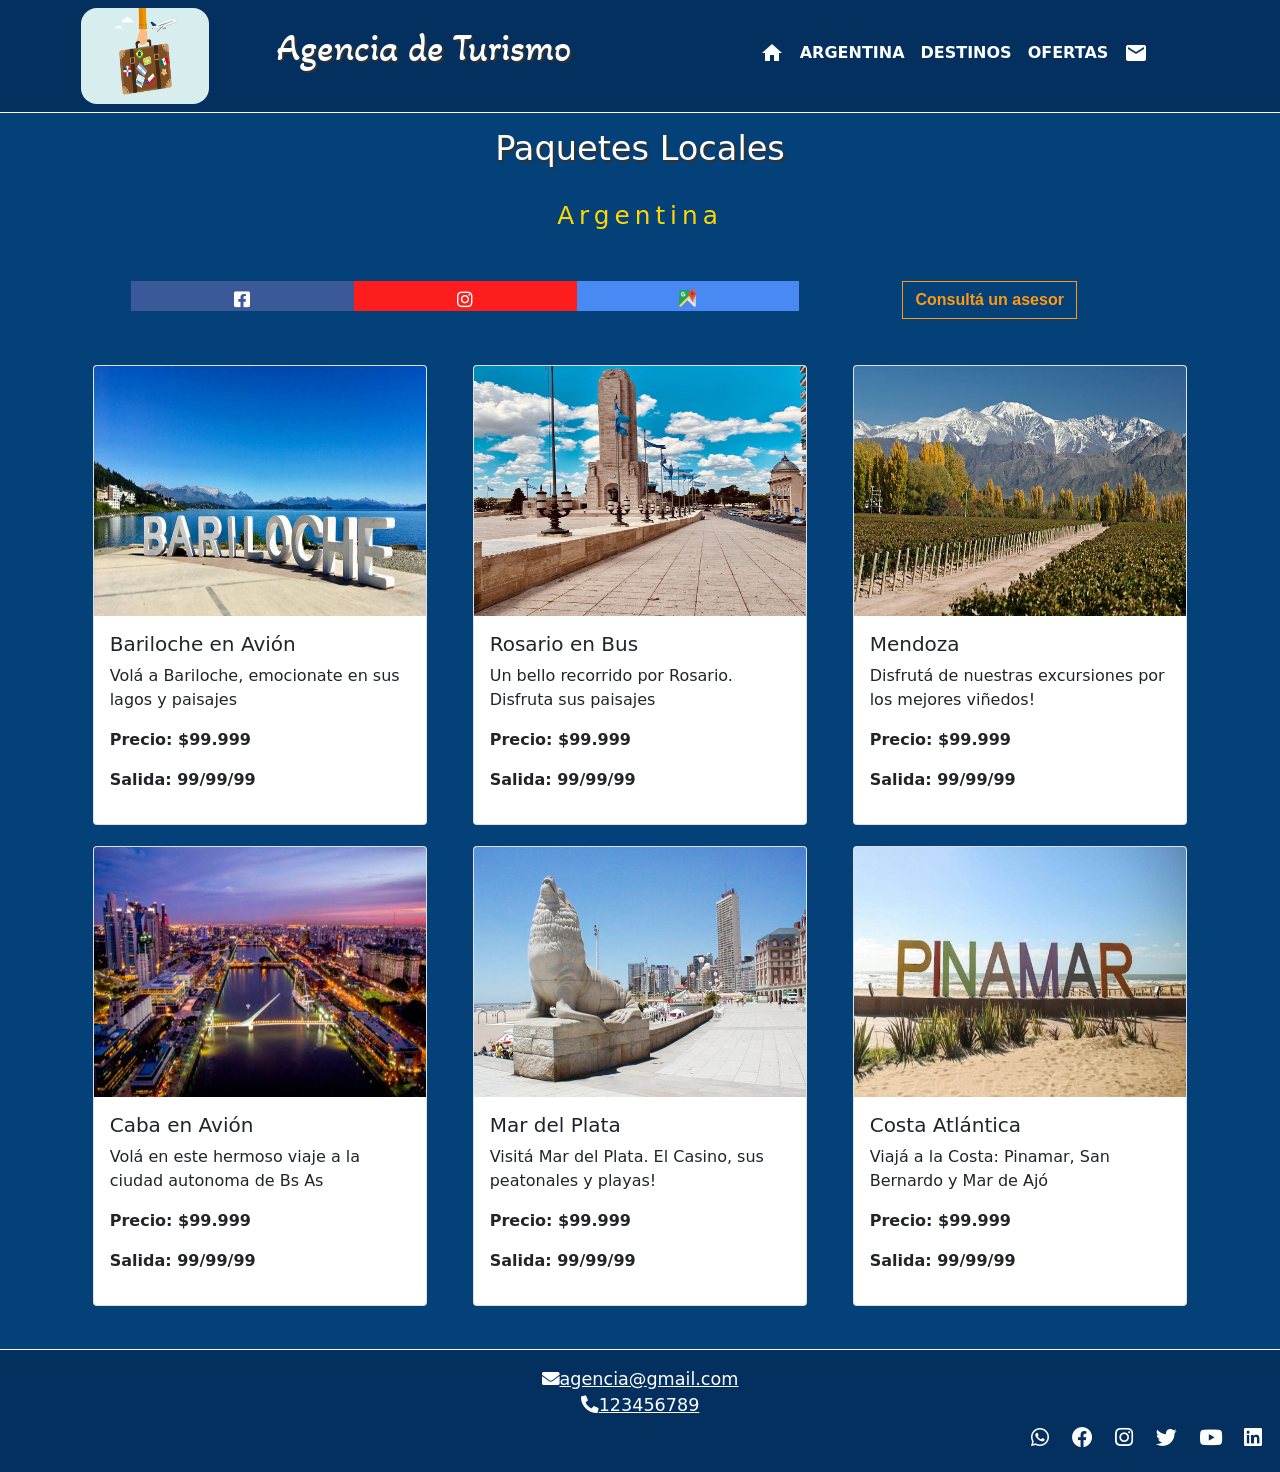
<file: pages/packages/argentina.html>
<!DOCTYPE html>
<html lang="es">

<head>
    <meta charset="UTF-8">
    <meta http-equiv="X-UA-Compatible" content="IE=edge">
    <meta name="viewport" content="width=device-width, initial-scale=1.0">
    <meta name="keywords" content="ofertas,turismo,aereo,bus,argentina,mexico,peru,brasil">
    <meta name="description" content="Destinos nacionales e internacionales. Ofertas en pasajes, estadias">
    <link rel="stylesheet" href="../../styles/main.css">
    <link rel="preconnect" href="https://fonts.googleapis.com">
    <link rel="preconnect" href="https://fonts.gstatic.com" crossorigin>
    <link href="https://fonts.googleapis.com/css2?family=Akaya+Kanadaka&family=Archivo:wght@100&display=swap"
        rel="stylesheet">
    <link href="https://fonts.googleapis.com/icon?family=Material+Icons" rel="stylesheet">
    <link href="../../styles/font-awesome.css" rel="stylesheet">
    <link href="../../styles/css/bootstrap.css" rel="stylesheet">
    <link rel="icon" href="../../assets/img/turismo-min.png">
    <title>Agencia de Turismo - Ofertas</title>
</head>

<body>
    <!--Sección Cabecera-->
    <header class="header">
        <nav class="navbar navbar-expand-md navbar-light header__containerHeader">
            <div class="container-fluid justify-content-end">

                <button class="navbar-toggler custom-toggler" type="button" data-bs-toggle="collapse"
                    data-bs-target="#navbarSupportedContent" aria-controls="navbarSupportedContent"
                    aria-expanded="false" aria-label="Toggle navigation">
                    <span class="navbar-toggler-icon"></span>
                </button>

                <div class="header__containerHeader__logoTitle">
                    <a href="../../index.html">
                        <img src="../../assets/img/turismo-min.png" alt="Logo"
                            class="header__containerHeader__logoTitle--logo">
                    </a>
                    <h1 class="header__containerHeader--title">Agencia de Turismo</h1>
                </div>

                <div class="collapse navbar-collapse justify-content-center" id="navbarSupportedContent">

                    <ul class="nav navbar-nav menu">
                        <li class="nav-item"><a class="nav-link" href="../../index.html"><span
                                    class="material-icons home">home</span></a></li>
                        <li class="nav-item"><a class="nav-link" href="../packages/argentina.html"><b>ARGENTINA</b></a>
                        </li>
                        <li class="nav-item"><a class="nav-link" href="../destinations.html"><b>DESTINOS</b></a></li>
                        <li class="nav-item"><a class="nav-link" href="../offers.html"><b>OFERTAS</b></a></li>
                        <li class="nav-item"><a class="nav-link" href="../contact.html"><span
                                    class="material-icons email">email</span></a></li>
                    </ul>

                </div>
            </div>
        </nav>
    </header>

    <!--Sección Principal-->
    <main class="main">
        <h2 class="titles--subtitlesH2">Paquetes Locales</h2>
        <section class="main--grid">
            <div class="packages container">
                <h3 class="titles--subtitlesH3">Argentina</h3>

                <div class="row" style="margin: 3%;">
                    <div class="col-xl-8 col-lg-8 col-md-8 col-sm-12 col-xs-12">
                        <ul class="acordeon">
                            <li style="background: #3b5998;">
                                <h4><a href="https://www.facebook.com/AgenciaDeTurismo/" target="_blank"><span
                                            class="fab fa-facebook-square"></span></a></h4>
                                <div class="contenido">
                                    <a href="https://www.facebook.com/AgenciaDeTurismo/" target="_blank">/Agencia</a>
                                </div>
                            </li>

                            <li style="background: #FD1D1D;">
                                <h4><a href="https://www.instagram.com/AgenciaDeTurismo" target="_blank"> <span
                                            class="fab fa-instagram"></span> </a> </h4>
                                <div class="contenido">
                                    <a href="https://www.instagram.com/AgenciaDeTurismo/" target="_blank">/Agencia</a>
                                </div>
                            </li>

                            <li style="background: #4989f4;">
                                <h4> <a href="https://www.google.com/maps?cid=11111111111111" target="_blank">
                                        <img src="../../assets/img/gmaps.png" alt="Agencia de Turismo en Google Maps"
                                            title="Agencia de Turismo en Google Maps">
                                    </a> </h4>
                                <div class="contenido">
                                    <a href="https://www.google.com/maps?cid=11111111111111"
                                        target="_blank">/Agencia</a>
                                </div>
                            </li>

                        </ul>
                    </div>

                    <div class="col-xl-4 col-lg-4 col-md-4 col-sm-12 col-xs-12 text-center">
                        <a href="#" data-bs-toggle="modal" data-bs-target="#myModal" class="btn btn-default btn-md">
                            <span>Consultá un asesor</span>
                        </a>
                    </div>
                </div>

                <div class="row">
                    <div class="col-xl-4 col-lg-6 col-md-6 col-sm-12 col-xs-12">
                        <div class="card">
                            <span class="packages--img packages--bariloche card-img-top" role="img"
                                alt="Paquete turistico"></span>
                            <div class="card-body">
                                <h5 class="card-title">Bariloche en Avión</h5>
                                <p class="card-text">Volá a Bariloche, emocionate en sus lagos y paisajes</p>
                                <p><b>Precio: $99.999</b></p>
                                <p><b>Salida: 99/99/99</b></p>
                            </div>
                        </div>
                    </div>
                    <div class="col-xl-4 col-lg-6 col-md-6 col-sm-12 col-xs-12">
                        <div class="card">
                            <span class="packages--img packages--rosario card-img-top" role="img"
                                alt="Paquete turistico"></span>
                            <div class="card-body">
                                <h5 class="card-title">Rosario en Bus</h5>
                                <p class="card-text">Un bello recorrido por Rosario. Disfruta sus paisajes</p>
                                <p><b>Precio: $99.999</b></p>
                                <p><b>Salida: 99/99/99</b></p>
                            </div>
                        </div>
                    </div>
                    <div class="col-xl-4 col-lg-6 col-md-6 col-sm-12 col-xs-12">
                        <div class="card">
                            <span class="packages--img packages--mendoza card-img-top" role="img"
                                alt="Paquete turistico"></span>
                            <div class="card-body">
                                <h5 class="card-title">Mendoza</h5>
                                <p class="card-text">Disfrutá de nuestras excursiones por los mejores viñedos!</p>
                                <p><b>Precio: $99.999</b></p>
                                <p><b>Salida: 99/99/99</b></p>
                            </div>
                        </div>
                    </div>
                    <div class="col-xl-4 col-lg-6 col-md-6 col-sm-12 col-xs-12">
                        <div class="card">
                            <span class="packages--img packages--caba card-img-top" role="img"
                                alt="Paquete turistico"></span>
                            <div class="card-body">
                                <h5 class="card-title">Caba en Avión</h5>
                                <p class="card-text">Volá en este hermoso viaje a la ciudad autonoma de Bs As</p>
                                <p><b>Precio: $99.999</b></p>
                                <p><b>Salida: 99/99/99</b></p>
                            </div>
                        </div>
                    </div>
                    <div class="col-xl-4 col-lg-6 col-md-6 col-sm-12 col-xs-12">
                        <div class="card">
                            <span class="packages--img packages--MarDelPlata card-img-top" role="img"
                                alt="Paquete turistico"></span>
                            <div class="card-body">
                                <h5 class="card-title">Mar del Plata</h5>
                                <p class="card-text">Visitá Mar del Plata. El Casino, sus peatonales y playas!</p>
                                <p><b>Precio: $99.999</b></p>
                                <p><b>Salida: 99/99/99</b></p>
                            </div>
                        </div>
                    </div>
                    <div class="col-xl-4 col-lg-6 col-md-6 col-sm-12 col-xs-12">
                        <div class="card">
                            <span class="packages--img packages--CostaAtlantica card-img-top" role="img"
                                alt="Paquete turistico"></span>
                            <div class="card-body">
                                <h5 class="card-title">Costa Atlántica</h5>
                                <p class="card-text">Viajá a la Costa: Pinamar, San Bernardo y Mar de Ajó</p>
                                <p><b>Precio: $99.999</b></p>
                                <p><b>Salida: 99/99/99</b></p>
                            </div>
                        </div>
                    </div>
                </div>
            </div>
        </section>
    </main>
    <!--Sección Pie de Pagina-->
    <footer class="footer">
        <div>
            <a href="" class="footer--text"><i class="fas fa-envelope"></i>agencia@gmail.com</a>
        </div>
        <div>
            <a href="" class="footer--text"><i class="fas fa-phone-alt"></i>123456789</a>
        </div>
        <div class="footer--linkRedes">
            <a href=""><i class="fab fa-whatsapp"></i></a>
            <a href=""><i class="fab fa-facebook"></i></a>
            <a href=""><i class="fab fa-instagram"></i></a>
            <a href=""><i class="fab fa-twitter"></i></a>
            <a href=""><i class="fab fa-youtube"></i></a>
            <a href=""><i class="fab fa-linkedin"></i></a>
        </div>
    </footer>

    <!-- The Modal -->
    <div class="modal" id="myModal">
        <div class="modal-dialog">
            <div class="modal-content">

                <!-- Modal Header -->
                <div class="modal-header">
                    <h5 class="modal-title col-11 text-center">Consultá un Asesor</h5>
                    <button type="button text-right" class="btn-close" data-bs-dismiss="modal"></button>
                </div>

                <!-- Modal body -->
                <div class="modal-body">
                    <div class="modal--panel modal--panel-default">
                        <div class="modal--panel-heading">
                            <h5 class="modal--panel-heading-title col-11 text-center">
                                <i class="fa fa-users"></i>
                                Consultanos
                            </h5>
                        </div>

                        <div class="modal__panel-body">

                            <div class="row modal__panel-body--row">
                                <div class="col-lg-6 col-md-6 col-sm-6 col-xs-6 col-6 text-center">
                                    <h5>Consultas WhatsApp</h5>
                                </div>
                                <div class="col-lg-6 col-md-6 col-sm-6 col-xs-6 col-6 text-center">
                                    <h5>Consultas Facebook</h5>
                                </div>
                            </div>

                            <div class="row modal__panel-body--row">
                                <div class="col-lg-6 col-md-6 col-sm-6 col-xs-6 col-6 text-center">
                                    <a class="page-scroll btn btn-invert btn-sm" href="https://wa.me/123456789"
                                        target="_blank">Contactar en WhatsApp</a>
                                </div>
                                <div class="col-lg-6 col-md-6 col-sm-6 col-xs-6 col-6 text-center">
                                    <a class="page-scroll btn btn-invert btn-sm" href="http://m.me/agencia"
                                        target="_blank">Contactar en Facebook</a>
                                </div>
                            </div>

                            <div class="row">
                                <div class="col-lg-6 col-md-6 col-sm-6 col-xs-6 col-6 text-center">
                                    <h5>Consultas en Instagram</h5>
                                </div>
                                <div class="col-lg-6 col-md-6 col-sm-6 col-xs-6 col-6 text-center">
                                    <h5>Consultas por Email</h5>
                                </div>
                            </div>

                            <div class="row">
                                <div class="col-lg-6 col-md-6 col-sm-6 col-xs-6 col-6 text-center">
                                    <a class="page-scroll btn btn-invert btn-sm"
                                        href="https://www.instagram.com/agencia/" target="_blank">Contactar en
                                        Instagram</a>
                                </div>
                                <div class="col-lg-6 col-md-6 col-sm-6 col-xs-6 col-6 text-center">
                                    <a class="page-scroll btn btn-invert btn-sm" href="mailto:agencia@gmail.com"
                                        target="_blank">Contactar por Email</a>
                                </div>
                            </div>

                        </div>

                        <div class="modal--panel-heading">
                            <h5 class="modal--panel-heading-title col-11 text-center">
                                <i class="fa fa-users"></i>
                                Nuestra Oficina
                            </h5>
                        </div>

                        <div class="modal__panel-body">
                            <div class="row modal__panel-body--row">
                                <div class="col-lg-11 col-md-11 col-sm-11 col-xs-11 col-11 text-center">
                                    <h5><b>Horarios de Atención</b></h5>
                                </div>
                                <div class="col-lg-11 col-md-11 col-sm-11 col-xs-11 col-11 text-center">
                                    <h6>Lunes a Viernes de 9 a 18hs</h6>
                                </div>
                            </div>

                            <div class="row modal__panel-body--row">
                                <div class="col-lg-11 col-md-11 col-sm-11 col-xs-11 col-11 text-center">
                                    <i class="fa fa-phone"></i>
                                    <span><a class="modal__panel-body--phone" href="tel:123456789">123456789</a></span>
                                </div>
                            </div>

                            <div class="row modal__panel-body--row">
                                <div class="col-lg-11 col-md-11 col-sm-11 col-xs-11 col-11 text-center">
                                    <h5><b>Agencia de Turismo</b></h5>
                                </div>
                                <div class="col-lg-11 col-md-11 col-sm-11 col-xs-11 col-11 text-center">
                                    <h6>Calle 1234 Piso 1A CABA</h6>
                                </div>
                            </div>
                        </div>
                    </div>
                </div>
            </div>
        </div>
    </div>

    <script src="https://cdn.jsdelivr.net/npm/@popperjs/core@2.9.2/dist/umd/popper.min.js"
        integrity="sha384-IQsoLXl5PILFhosVNubq5LC7Qb9DXgDA9i+tQ8Zj3iwWAwPtgFTxbJ8NT4GN1R8p"
        crossorigin="anonymous"></script>
    <script src="https://cdn.jsdelivr.net/npm/bootstrap@5.0.2/dist/js/bootstrap.min.js"
        integrity="sha384-cVKIPhGWiC2Al4u+LWgxfKTRIcfu0JTxR+EQDz/bgldoEyl4H0zUF0QKbrJ0EcQF"
        crossorigin="anonymous"></script>
</body>

</html>
</file>
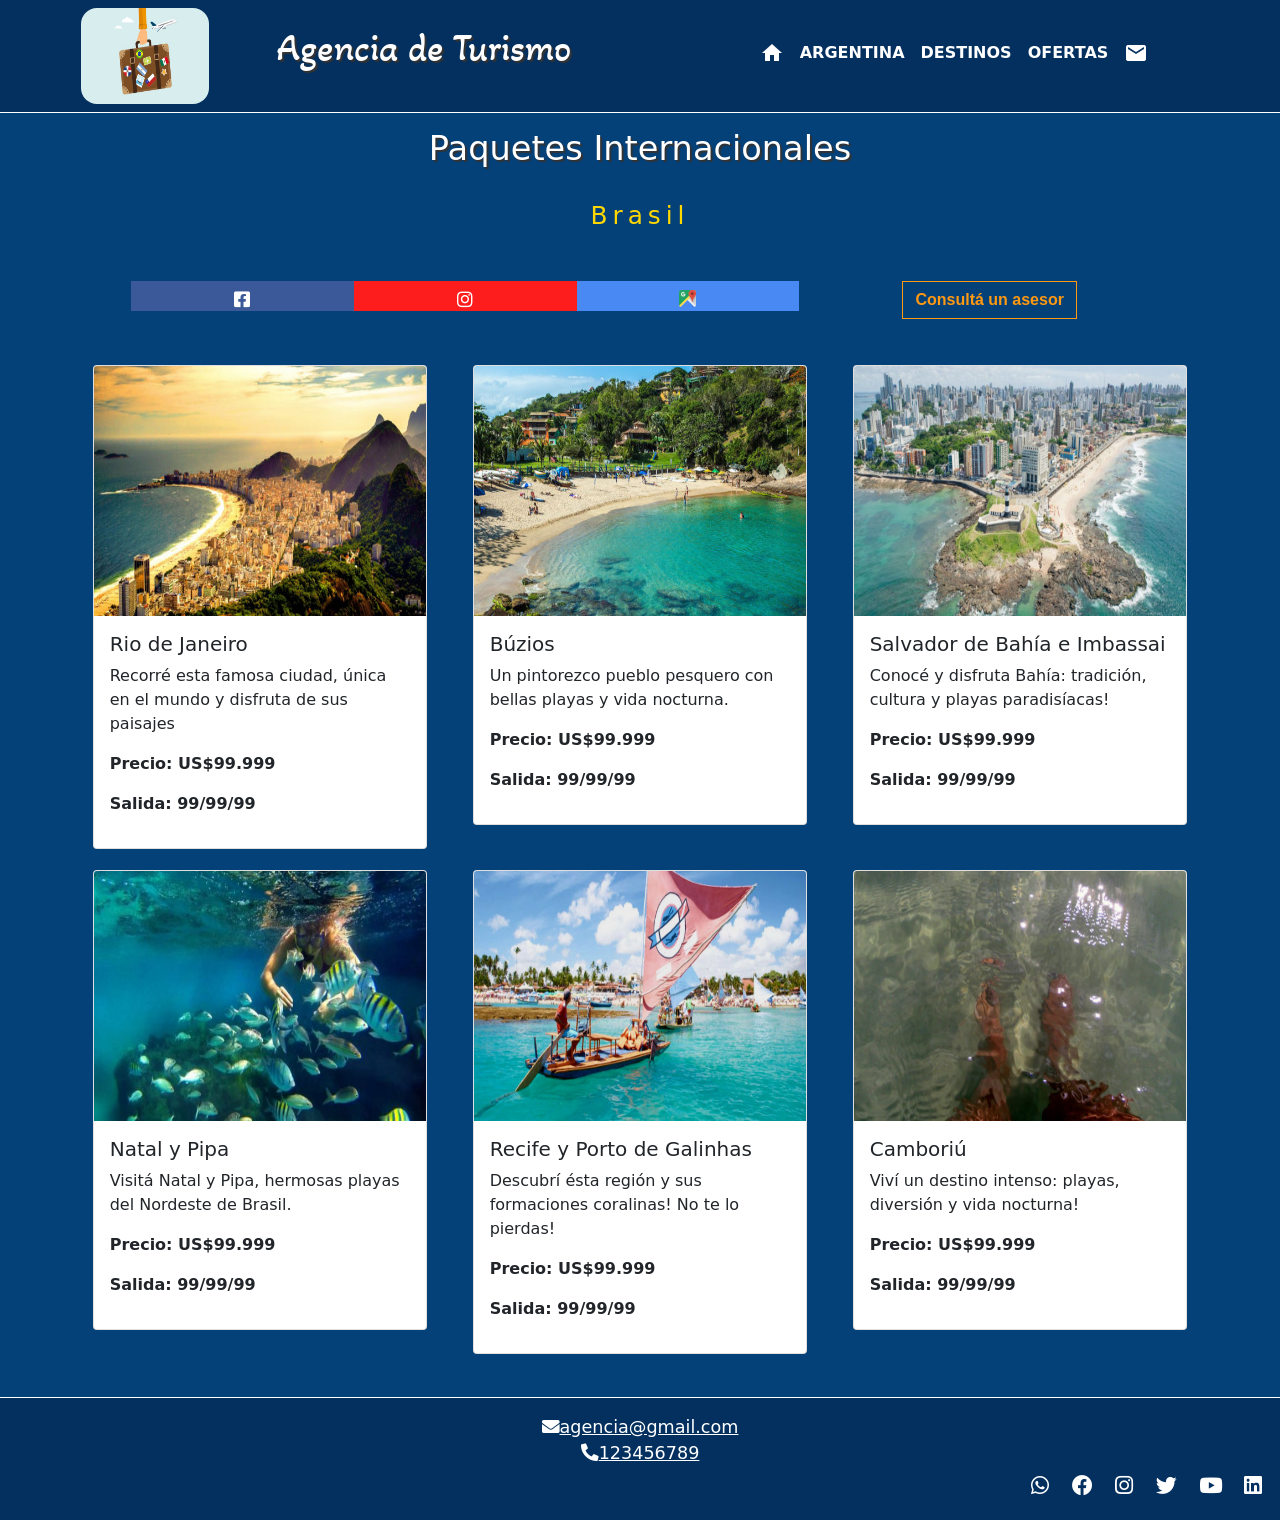
<file: pages/packages/brasil.html>
<!DOCTYPE html>
<html lang="es">

<head>
    <meta charset="UTF-8">
    <meta http-equiv="X-UA-Compatible" content="IE=edge">
    <meta name="viewport" content="width=device-width, initial-scale=1.0">
    <meta name="keywords" content="ofertas,turismo,aereo,bus,argentina,mexico,peru,brasil">
    <meta name="description" content="Destinos nacionales e internacionales. Ofertas en pasajes, estadias">
    <link rel="stylesheet" href="../../styles/main.css">
    <link rel="preconnect" href="https://fonts.googleapis.com">
    <link rel="preconnect" href="https://fonts.gstatic.com" crossorigin>
    <link href="https://fonts.googleapis.com/css2?family=Akaya+Kanadaka&family=Archivo:wght@100&display=swap"
        rel="stylesheet">
    <link href="https://fonts.googleapis.com/icon?family=Material+Icons" rel="stylesheet">
    <link href="../../styles/font-awesome.css" rel="stylesheet">
    <link href="../../styles/css/bootstrap.css" rel="stylesheet">
    <link rel="icon" href="../../assets/img/turismo-min.png">
    <title>Agencia de Turismo - Ofertas</title>
</head>

<body>
    <!--Sección Cabecera-->
    <header class="header">
        <nav class="navbar navbar-expand-md navbar-light header__containerHeader">
            <div class="container-fluid justify-content-end">

                <button class="navbar-toggler custom-toggler" type="button" data-bs-toggle="collapse"
                    data-bs-target="#navbarSupportedContent" aria-controls="navbarSupportedContent"
                    aria-expanded="false" aria-label="Toggle navigation">
                    <span class="navbar-toggler-icon"></span>
                </button>

                <div class="header__containerHeader__logoTitle">
                    <a href="../../index.html">
                        <img src="../../assets/img/turismo-min.png" alt="Logo"
                            class="header__containerHeader__logoTitle--logo">
                    </a>
                    <h1 class="header__containerHeader--title">Agencia de Turismo</h1>
                </div>

                <div class="collapse navbar-collapse justify-content-center" id="navbarSupportedContent">

                    <ul class="nav navbar-nav menu">
                        <li class="nav-item"><a class="nav-link" href="../../index.html"><span
                                    class="material-icons home">home</span></a></li>
                        <li class="nav-item"><a class="nav-link" href="../packages/argentina.html"><b>ARGENTINA</b></a>
                        </li>
                        <li class="nav-item"><a class="nav-link" href="../destinations.html"><b>DESTINOS</b></a></li>
                        <li class="nav-item"><a class="nav-link" href="../offers.html"><b>OFERTAS</b></a></li>
                        <li class="nav-item"><a class="nav-link" href="../contact.html"><span
                                    class="material-icons email">email</span></a></li>
                    </ul>

                </div>
            </div>
        </nav>
    </header>

    <!--Sección Principal-->
    <main class="main">
        <h2 class="titles--subtitlesH2">Paquetes Internacionales</h2>
        <section class="main--grid">
            <div class="packages container">
                <h3 class="titles--subtitlesH3">Brasil</h3>

                <div class="row" style="margin: 3%;">
                    <div class="col-xl-8 col-lg-8 col-md-8 col-sm-12 col-xs-12">
                        <ul class="acordeon">
                            <li style="background: #3b5998;">
                                <h4><a href="https://www.facebook.com/AgenciaDeTurismo/" target="_blank"><span
                                            class="fab fa-facebook-square"></span></a></h4>
                                <div class="contenido">
                                    <a href="https://www.facebook.com/AgenciaDeTurismo/" target="_blank">/Agencia</a>
                                </div>
                            </li>

                            <li style="background: #FD1D1D;">
                                <h4><a href="https://www.instagram.com/AgenciaDeTurismo" target="_blank"> <span
                                            class="fab fa-instagram"></span> </a> </h4>
                                <div class="contenido">
                                    <a href="https://www.instagram.com/AgenciaDeTurismo/" target="_blank">/Agencia</a>
                                </div>
                            </li>

                            <li style="background: #4989f4;">
                                <h4> <a href="https://www.google.com/maps?cid=11111111111111" target="_blank">
                                        <img src="../../assets/img/gmaps.png" alt="Agencia de Turismo en Google Maps"
                                            title="Agencia de Turismo en Google Maps">
                                    </a> </h4>
                                <div class="contenido">
                                    <a href="https://www.google.com/maps?cid=11111111111111"
                                        target="_blank">/Agencia</a>
                                </div>
                            </li>

                        </ul>
                    </div>

                    <div class="col-xl-4 col-lg-4 col-md-4 col-sm-12 col-xs-12 text-center">
                        <a href="#" data-bs-toggle="modal" data-bs-target="#myModal" class="btn btn-default btn-md">
                            <span>Consultá un asesor</span>
                        </a>
                    </div>
                </div>

                <div class="row">
                    <div class="col-xl-4 col-lg-6 col-md-6 col-sm-12 col-xs-12">
                        <div class="card">
                            <span class="packages--img packages--janeiro card-img-top" role="img"
                                alt="Paquete turistico"></span>
                            <div class="card-body">
                                <h5 class="card-title">Rio de Janeiro</h5>
                                <p class="card-text">Recorré esta famosa ciudad, única en el mundo y disfruta de sus
                                    paisajes</p>
                                <p><b>Precio: US$99.999</b></p>
                                <p><b>Salida: 99/99/99</b></p>
                            </div>
                        </div>
                    </div>
                    <div class="col-xl-4 col-lg-6 col-md-6 col-sm-12 col-xs-12">
                        <div class="card">
                            <span class="packages--img packages--buzios card-img-top" role="img"
                                alt="Paquete turistico"></span>
                            <div class="card-body">
                                <h5 class="card-title">Búzios</h5>
                                <p class="card-text">Un pintorezco pueblo pesquero con bellas playas y vida
                                    nocturna.</p>
                                <p><b>Precio: US$99.999</b></p>
                                <p><b>Salida: 99/99/99</b></p>
                            </div>
                        </div>
                    </div>
                    <div class="col-xl-4 col-lg-6 col-md-6 col-sm-12 col-xs-12">
                        <div class="card">
                            <span class="packages--img packages--salvador-de-bahia card-img-top" role="img"
                                alt="Paquete turistico"></span>
                            <div class="card-body">
                                <h5 class="card-title">Salvador de Bahía e Imbassai</h5>
                                <p class="card-text">Conocé y disfruta Bahía: tradición, cultura y playas
                                    paradisíacas!</p>
                                <p><b>Precio: US$99.999</b></p>
                                <p><b>Salida: 99/99/99</b></p>
                            </div>
                        </div>
                    </div>
                    <div class="col-xl-4 col-lg-6 col-md-6 col-sm-12 col-xs-12">
                        <div class="card">
                            <span class="packages--img packages--natal-pipa card-img-top" role="img"
                                alt="Paquete turistico"></span>
                            <div class="card-body">
                                <h5 class="card-title">Natal y Pipa</h5>
                                <p class="card-text">Visitá Natal y Pipa, hermosas playas del Nordeste de Brasil.
                                </p>
                                <p><b>Precio: US$99.999</b></p>
                                <p><b>Salida: 99/99/99</b></p>
                            </div>
                        </div>
                    </div>
                    <div class="col-xl-4 col-lg-6 col-md-6 col-sm-12 col-xs-12">
                        <div class="card">
                            <span class="packages--img packages--porto-galinhas card-img-top" role="img"
                                alt="Paquete turistico"></span>
                            <div class="card-body">
                                <h5 class="card-title">Recife y Porto de Galinhas</h5>
                                <p class="card-text">Descubrí ésta región y sus formaciones coralinas! No te lo
                                    pierdas!</p>
                                <p><b>Precio: US$99.999</b></p>
                                <p><b>Salida: 99/99/99</b></p>
                            </div>
                        </div>
                    </div>
                    <div class="col-xl-4 col-lg-6 col-md-6 col-sm-12 col-xs-12">
                        <div class="card">
                            <span class="packages--img packages--camboriu card-img-top" role="img"
                                alt="Paquete turistico"></span>
                            <div class="card-body">
                                <h5 class="card-title">Camboriú</h5>
                                <p class="card-text">Viví un destino intenso: playas, diversión y vida nocturna!</p>
                                <p><b>Precio: US$99.999</b></p>
                                <p><b>Salida: 99/99/99</b></p>
                            </div>
                        </div>
                    </div>
                </div>
            </div>
        </section>
    </main>
    <!--Sección Pie de Pagina-->
    <footer class="footer">
        <div>
            <a href="" class="footer--text"><i class="fas fa-envelope"></i>agencia@gmail.com</a>
        </div>
        <div>
            <a href="" class="footer--text"><i class="fas fa-phone-alt"></i>123456789</a>
        </div>
        <div class="footer--linkRedes">
            <a href=""><i class="fab fa-whatsapp"></i></a>
            <a href=""><i class="fab fa-facebook"></i></a>
            <a href=""><i class="fab fa-instagram"></i></a>
            <a href=""><i class="fab fa-twitter"></i></a>
            <a href=""><i class="fab fa-youtube"></i></a>
            <a href=""><i class="fab fa-linkedin"></i></a>
        </div>
    </footer>

    <!-- The Modal -->
    <div class="modal" id="myModal">
        <div class="modal-dialog">
            <div class="modal-content">

                <!-- Modal Header -->
                <div class="modal-header">
                    <h5 class="modal-title col-11 text-center">Consultá un Asesor</h5>
                    <button type="button text-right" class="btn-close" data-bs-dismiss="modal"></button>
                </div>

                <!-- Modal body -->
                <div class="modal-body">
                    <div class="modal--panel modal--panel-default">
                        <div class="modal--panel-heading">
                            <h5 class="modal--panel-heading-title col-11 text-center">
                                <i class="fa fa-users"></i>
                                Consultanos
                            </h5>
                        </div>

                        <div class="modal__panel-body">

                            <div class="row modal__panel-body--row">
                                <div class="col-lg-6 col-md-6 col-sm-6 col-xs-6 col-6 text-center">
                                    <h5>Consultas WhatsApp</h5>
                                </div>
                                <div class="col-lg-6 col-md-6 col-sm-6 col-xs-6 col-6 text-center">
                                    <h5>Consultas Facebook</h5>
                                </div>
                            </div>

                            <div class="row modal__panel-body--row">
                                <div class="col-lg-6 col-md-6 col-sm-6 col-xs-6 col-6 text-center">
                                    <a class="page-scroll btn btn-invert btn-sm" href="https://wa.me/123456789"
                                        target="_blank">Contactar en WhatsApp</a>
                                </div>
                                <div class="col-lg-6 col-md-6 col-sm-6 col-xs-6 col-6 text-center">
                                    <a class="page-scroll btn btn-invert btn-sm" href="http://m.me/agencia"
                                        target="_blank">Contactar en Facebook</a>
                                </div>
                            </div>

                            <div class="row">
                                <div class="col-lg-6 col-md-6 col-sm-6 col-xs-6 col-6 text-center">
                                    <h5>Consultas en Instagram</h5>
                                </div>
                                <div class="col-lg-6 col-md-6 col-sm-6 col-xs-6 col-6 text-center">
                                    <h5>Consultas por Email</h5>
                                </div>
                            </div>

                            <div class="row">
                                <div class="col-lg-6 col-md-6 col-sm-6 col-xs-6 col-6 text-center">
                                    <a class="page-scroll btn btn-invert btn-sm"
                                        href="https://www.instagram.com/agencia/" target="_blank">Contactar en
                                        Instagram</a>
                                </div>
                                <div class="col-lg-6 col-md-6 col-sm-6 col-xs-6 col-6 text-center">
                                    <a class="page-scroll btn btn-invert btn-sm" href="mailto:agencia@gmail.com"
                                        target="_blank">Contactar por Email</a>
                                </div>
                            </div>

                        </div>

                        <div class="modal--panel-heading">
                            <h5 class="modal--panel-heading-title col-11 text-center">
                                <i class="fa fa-users"></i>
                                Nuestra Oficina
                            </h5>
                        </div>

                        <div class="modal__panel-body">
                            <div class="row modal__panel-body--row">
                                <div class="col-lg-11 col-md-11 col-sm-11 col-xs-11 col-11 text-center">
                                    <h5><b>Horarios de Atención</b></h5>
                                </div>
                                <div class="col-lg-11 col-md-11 col-sm-11 col-xs-11 col-11 text-center">
                                    <h6>Lunes a Viernes de 9 a 18hs</h6>
                                </div>
                            </div>

                            <div class="row modal__panel-body--row">
                                <div class="col-lg-11 col-md-11 col-sm-11 col-xs-11 col-11 text-center">
                                    <i class="fa fa-phone"></i>
                                    <span><a class="modal__panel-body--phone" href="tel:123456789">123456789</a></span>
                                </div>
                            </div>

                            <div class="row modal__panel-body--row">
                                <div class="col-lg-11 col-md-11 col-sm-11 col-xs-11 col-11 text-center">
                                    <h5><b>Agencia de Turismo</b></h5>
                                </div>
                                <div class="col-lg-11 col-md-11 col-sm-11 col-xs-11 col-11 text-center">
                                    <h6>Calle 1234 Piso 1A CABA</h6>
                                </div>
                            </div>
                        </div>
                    </div>
                </div>
            </div>
        </div>
    </div>

    <script src="https://cdn.jsdelivr.net/npm/@popperjs/core@2.9.2/dist/umd/popper.min.js"
        integrity="sha384-IQsoLXl5PILFhosVNubq5LC7Qb9DXgDA9i+tQ8Zj3iwWAwPtgFTxbJ8NT4GN1R8p"
        crossorigin="anonymous"></script>
    <script src="https://cdn.jsdelivr.net/npm/bootstrap@5.0.2/dist/js/bootstrap.min.js"
        integrity="sha384-cVKIPhGWiC2Al4u+LWgxfKTRIcfu0JTxR+EQDz/bgldoEyl4H0zUF0QKbrJ0EcQF"
        crossorigin="anonymous"></script>
</body>

</html>
</file>
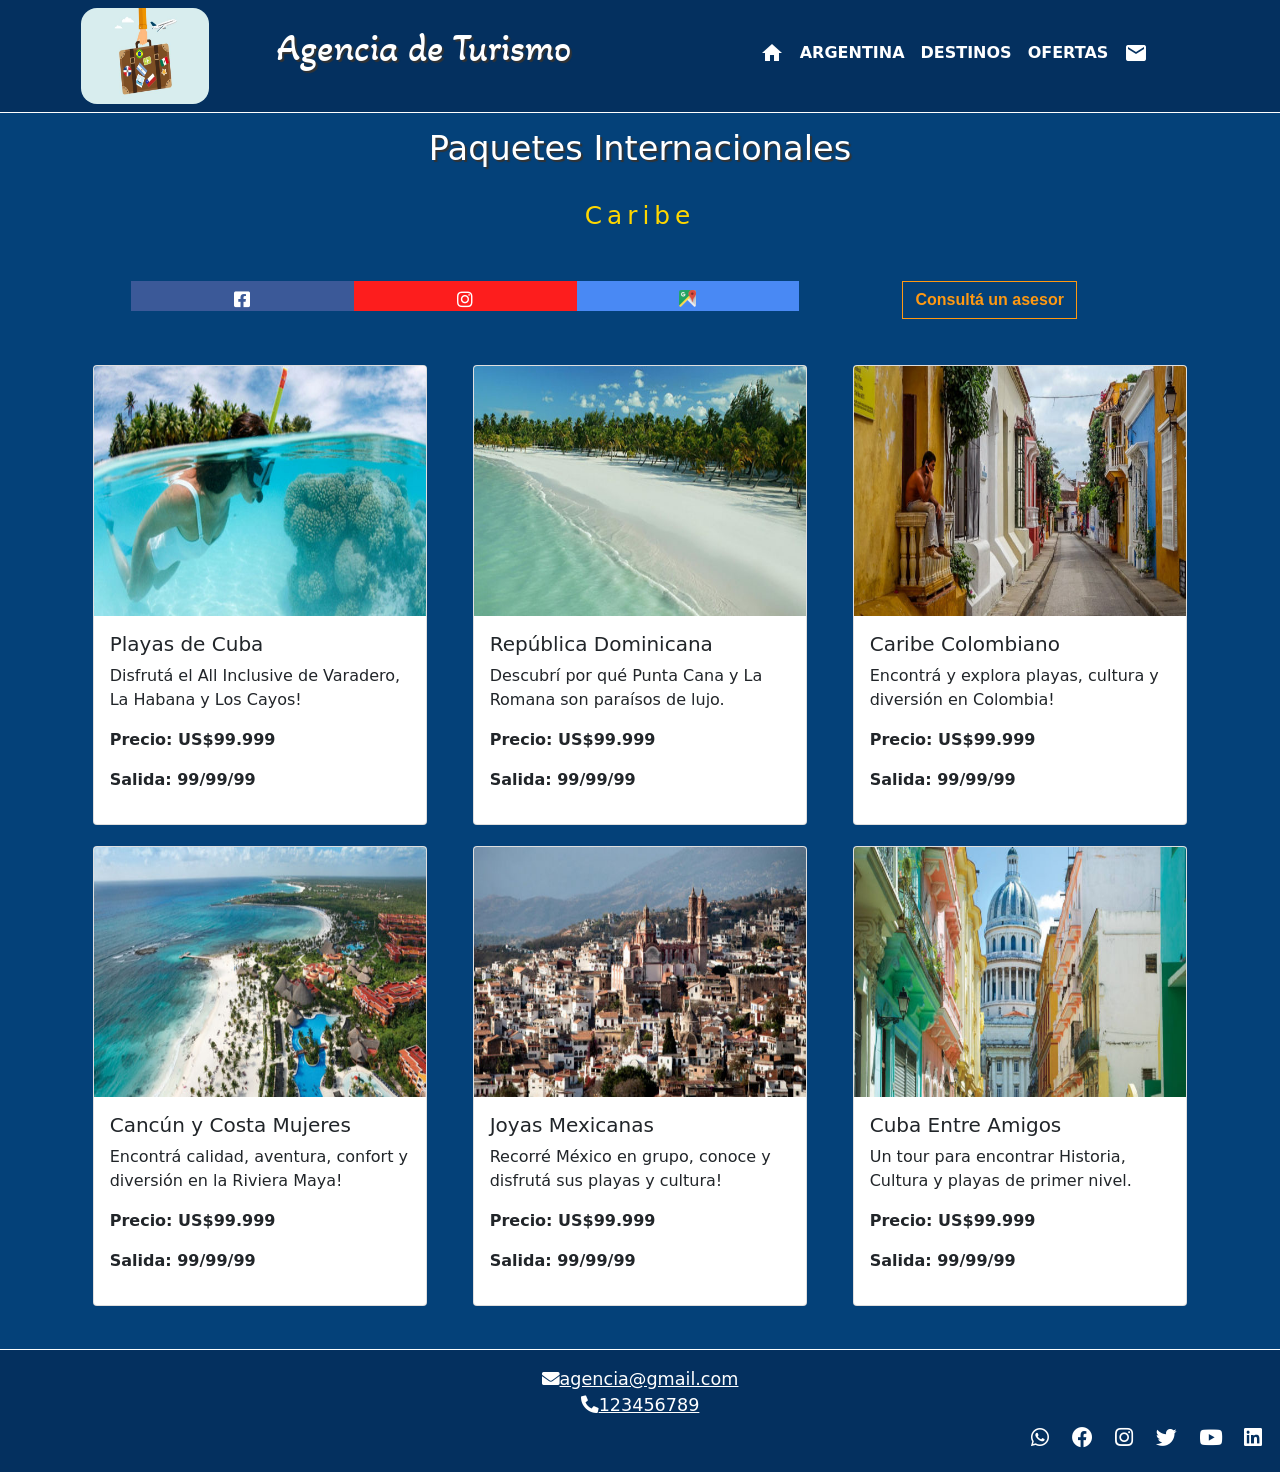
<file: pages/packages/caribbean.html>
<!DOCTYPE html>
<html lang="es">

<head>
    <meta charset="UTF-8">
    <meta http-equiv="X-UA-Compatible" content="IE=edge">
    <meta name="viewport" content="width=device-width, initial-scale=1.0">
    <meta name="keywords" content="ofertas,turismo,aereo,bus,argentina,mexico,peru,brasil">
    <meta name="description" content="Destinos nacionales e internacionales. Ofertas en pasajes, estadias">
    <link rel="stylesheet" href="../../styles/main.css">
    <link rel="preconnect" href="https://fonts.googleapis.com">
    <link rel="preconnect" href="https://fonts.gstatic.com" crossorigin>
    <link href="https://fonts.googleapis.com/css2?family=Akaya+Kanadaka&family=Archivo:wght@100&display=swap"
        rel="stylesheet">
    <link href="https://fonts.googleapis.com/icon?family=Material+Icons" rel="stylesheet">
    <link href="../../styles/font-awesome.css" rel="stylesheet">
    <link href="../../styles/css/bootstrap.css" rel="stylesheet">
    <link rel="icon" href="../../assets/img/turismo-min.png">
    <title>Agencia de Turismo - Ofertas</title>
</head>

<body>
    <!--Sección Cabecera-->
    <header class="header">
        <nav class="navbar navbar-expand-md navbar-light header__containerHeader">
            <div class="container-fluid justify-content-end">

                <button class="navbar-toggler custom-toggler" type="button" data-bs-toggle="collapse"
                    data-bs-target="#navbarSupportedContent" aria-controls="navbarSupportedContent"
                    aria-expanded="false" aria-label="Toggle navigation">
                    <span class="navbar-toggler-icon"></span>
                </button>

                <div class="header__containerHeader__logoTitle">
                    <a href="../../index.html">
                        <img src="../../assets/img/turismo-min.png" alt="Logo"
                            class="header__containerHeader__logoTitle--logo">
                    </a>
                    <h1 class="header__containerHeader--title">Agencia de Turismo</h1>
                </div>

                <div class="collapse navbar-collapse justify-content-center" id="navbarSupportedContent">

                    <ul class="nav navbar-nav menu">
                        <li class="nav-item"><a class="nav-link" href="../../index.html"><span
                                    class="material-icons home">home</span></a></li>
                        <li class="nav-item"><a class="nav-link" href="../packages/argentina.html"><b>ARGENTINA</b></a>
                        </li>
                        <li class="nav-item"><a class="nav-link" href="../destinations.html"><b>DESTINOS</b></a></li>
                        <li class="nav-item"><a class="nav-link" href="../offers.html"><b>OFERTAS</b></a></li>
                        <li class="nav-item"><a class="nav-link" href="../contact.html"><span
                                    class="material-icons email">email</span></a></li>
                    </ul>

                </div>
            </div>
        </nav>
    </header>

    <!--Sección Principal-->
    <main class="main">
        <h2 class="titles--subtitlesH2">Paquetes Internacionales</h2>
        <section class="main--grid">
            <div class="packages container">
                <h3 class="titles--subtitlesH3">Caribe</h3>

                <div class="row" style="margin: 3%;">
                    <div class="col-xl-8 col-lg-8 col-md-8 col-sm-12 col-xs-12">
                        <ul class="acordeon">
                            <li style="background: #3b5998;">
                                <h4><a href="https://www.facebook.com/AgenciaDeTurismo/" target="_blank"><span
                                            class="fab fa-facebook-square"></span></a></h4>
                                <div class="contenido">
                                    <a href="https://www.facebook.com/AgenciaDeTurismo/" target="_blank">/Agencia</a>
                                </div>
                            </li>

                            <li style="background: #FD1D1D;">
                                <h4><a href="https://www.instagram.com/AgenciaDeTurismo" target="_blank"> <span
                                            class="fab fa-instagram"></span> </a> </h4>
                                <div class="contenido">
                                    <a href="https://www.instagram.com/AgenciaDeTurismo/" target="_blank">/Agencia</a>
                                </div>
                            </li>

                            <li style="background: #4989f4;">
                                <h4> <a href="https://www.google.com/maps?cid=11111111111111" target="_blank">
                                        <img src="../../assets/img/gmaps.png" alt="Agencia de Turismo en Google Maps"
                                            title="Agencia de Turismo en Google Maps">
                                    </a> </h4>
                                <div class="contenido">
                                    <a href="https://www.google.com/maps?cid=11111111111111"
                                        target="_blank">/Agencia</a>
                                </div>
                            </li>

                        </ul>
                    </div>

                    <div class="col-xl-4 col-lg-4 col-md-4 col-sm-12 col-xs-12 text-center">
                        <a href="#" data-bs-toggle="modal" data-bs-target="#myModal" class="btn btn-default btn-md">
                            <span>Consultá un asesor</span>
                        </a>
                    </div>
                </div>

                <div class="row">
                    <div class="col-xl-4 col-lg-6 col-md-6 col-sm-12 col-xs-12">
                        <div class="card">
                            <span class="packages--img packages--cuba card-img-top" role="img"
                                alt="Paquete turistico"></span>
                            <div class="card-body">
                                <h5 class="card-title">Playas de Cuba</h5>
                                <p class="card-text">Disfrutá el All Inclusive de Varadero, La Habana y Los Cayos!</p>
                                <p><b>Precio: US$99.999</b></p>
                                <p><b>Salida: 99/99/99</b></p>
                            </div>
                        </div>
                    </div>
                    <div class="col-xl-4 col-lg-6 col-md-6 col-sm-12 col-xs-12">
                        <div class="card">
                            <span class="packages--img packages--dominicana-punta-cana card-img-top" role="img"
                                alt="Paquete turistico"></span>
                            <div class="card-body">
                                <h5 class="card-title">República Dominicana</h5>
                                <p class="card-text">Descubrí por qué Punta Cana y La Romana son paraísos de lujo.</p>
                                <p><b>Precio: US$99.999</b></p>
                                <p><b>Salida: 99/99/99</b></p>
                            </div>
                        </div>
                    </div>
                    <div class="col-xl-4 col-lg-6 col-md-6 col-sm-12 col-xs-12">
                        <div class="card">
                            <span class="packages--img packages--cartagena-colombia card-img-top" role="img"
                                alt="Paquete turistico"></span>
                            <div class="card-body">
                                <h5 class="card-title">Caribe Colombiano</h5>
                                <p class="card-text">Encontrá y explora playas, cultura y diversión en Colombia!</p>
                                <p><b>Precio: US$99.999</b></p>
                                <p><b>Salida: 99/99/99</b></p>
                            </div>
                        </div>
                    </div>
                    <div class="col-xl-4 col-lg-6 col-md-6 col-sm-12 col-xs-12">
                        <div class="card">
                            <span class="packages--img packages--playa-carmen-hoteles-all-inclusive card-img-top"
                                role="img" alt="Paquete turistico"></span>
                            <div class="card-body">
                                <h5 class="card-title">Cancún y Costa Mujeres</h5>
                                <p class="card-text">Encontrá calidad, aventura, confort y diversión en la Riviera Maya!
                                </p>
                                <p><b>Precio: US$99.999</b></p>
                                <p><b>Salida: 99/99/99</b></p>
                            </div>
                        </div>
                    </div>
                    <div class="col-xl-4 col-lg-6 col-md-6 col-sm-12 col-xs-12">
                        <div class="card">
                            <span class="packages--img packages--taxco-mexico-viajes card-img-top" role="img"
                                alt="Paquete turistico"></span>
                            <div class="card-body">
                                <h5 class="card-title">Joyas Mexicanas</h5>
                                <p class="card-text">Recorré México en grupo, conoce y disfrutá sus playas y cultura!
                                </p>
                                <p><b>Precio: US$99.999</b></p>
                                <p><b>Salida: 99/99/99</b></p>
                            </div>
                        </div>
                    </div>
                    <div class="col-xl-4 col-lg-6 col-md-6 col-sm-12 col-xs-12">
                        <div class="card">
                            <span class="packages--img packages--habana-cuba card-img-top" role="img"
                                alt="Paquete turistico"></span>
                            <div class="card-body">
                                <h5 class="card-title">Cuba Entre Amigos</h5>
                                <p class="card-text">Un tour para encontrar Historia, Cultura y playas de primer nivel.
                                </p>
                                <p><b>Precio: US$99.999</b></p>
                                <p><b>Salida: 99/99/99</b></p>
                            </div>
                        </div>
                    </div>
                </div>
            </div>
        </section>
    </main>
    <!--Sección Pie de Pagina-->
    <footer class="footer">
        <div>
            <a href="" class="footer--text"><i class="fas fa-envelope"></i>agencia@gmail.com</a>
        </div>
        <div>
            <a href="" class="footer--text"><i class="fas fa-phone-alt"></i>123456789</a>
        </div>
        <div class="footer--linkRedes">
            <a href=""><i class="fab fa-whatsapp"></i></a>
            <a href=""><i class="fab fa-facebook"></i></a>
            <a href=""><i class="fab fa-instagram"></i></a>
            <a href=""><i class="fab fa-twitter"></i></a>
            <a href=""><i class="fab fa-youtube"></i></a>
            <a href=""><i class="fab fa-linkedin"></i></a>
        </div>
    </footer>

    <!-- The Modal -->
    <div class="modal" id="myModal">
        <div class="modal-dialog">
            <div class="modal-content">

                <!-- Modal Header -->
                <div class="modal-header">
                    <h5 class="modal-title col-11 text-center">Consultá un Asesor</h5>
                    <button type="button text-right" class="btn-close" data-bs-dismiss="modal"></button>
                </div>

                <!-- Modal body -->
                <div class="modal-body">
                    <div class="modal--panel modal--panel-default">
                        <div class="modal--panel-heading">
                            <h5 class="modal--panel-heading-title col-11 text-center">
                                <i class="fa fa-users"></i>
                                Consultanos
                            </h5>
                        </div>

                        <div class="modal__panel-body">

                            <div class="row modal__panel-body--row">
                                <div class="col-lg-6 col-md-6 col-sm-6 col-xs-6 col-6 text-center">
                                    <h5>Consultas WhatsApp</h5>
                                </div>
                                <div class="col-lg-6 col-md-6 col-sm-6 col-xs-6 col-6 text-center">
                                    <h5>Consultas Facebook</h5>
                                </div>
                            </div>

                            <div class="row modal__panel-body--row">
                                <div class="col-lg-6 col-md-6 col-sm-6 col-xs-6 col-6 text-center">
                                    <a class="page-scroll btn btn-invert btn-sm" href="https://wa.me/123456789"
                                        target="_blank">Contactar en WhatsApp</a>
                                </div>
                                <div class="col-lg-6 col-md-6 col-sm-6 col-xs-6 col-6 text-center">
                                    <a class="page-scroll btn btn-invert btn-sm" href="http://m.me/agencia"
                                        target="_blank">Contactar en Facebook</a>
                                </div>
                            </div>

                            <div class="row">
                                <div class="col-lg-6 col-md-6 col-sm-6 col-xs-6 col-6 text-center">
                                    <h5>Consultas en Instagram</h5>
                                </div>
                                <div class="col-lg-6 col-md-6 col-sm-6 col-xs-6 col-6 text-center">
                                    <h5>Consultas por Email</h5>
                                </div>
                            </div>

                            <div class="row">
                                <div class="col-lg-6 col-md-6 col-sm-6 col-xs-6 col-6 text-center">
                                    <a class="page-scroll btn btn-invert btn-sm"
                                        href="https://www.instagram.com/agencia/" target="_blank">Contactar en
                                        Instagram</a>
                                </div>
                                <div class="col-lg-6 col-md-6 col-sm-6 col-xs-6 col-6 text-center">
                                    <a class="page-scroll btn btn-invert btn-sm" href="mailto:agencia@gmail.com"
                                        target="_blank">Contactar por Email</a>
                                </div>
                            </div>

                        </div>

                        <div class="modal--panel-heading">
                            <h5 class="modal--panel-heading-title col-11 text-center">
                                <i class="fa fa-users"></i>
                                Nuestra Oficina
                            </h5>
                        </div>

                        <div class="modal__panel-body">
                            <div class="row modal__panel-body--row">
                                <div class="col-lg-11 col-md-11 col-sm-11 col-xs-11 col-11 text-center">
                                    <h5><b>Horarios de Atención</b></h5>
                                </div>
                                <div class="col-lg-11 col-md-11 col-sm-11 col-xs-11 col-11 text-center">
                                    <h6>Lunes a Viernes de 9 a 18hs</h6>
                                </div>
                            </div>

                            <div class="row modal__panel-body--row">
                                <div class="col-lg-11 col-md-11 col-sm-11 col-xs-11 col-11 text-center">
                                    <i class="fa fa-phone"></i>
                                    <span><a class="modal__panel-body--phone" href="tel:123456789">123456789</a></span>
                                </div>
                            </div>

                            <div class="row modal__panel-body--row">
                                <div class="col-lg-11 col-md-11 col-sm-11 col-xs-11 col-11 text-center">
                                    <h5><b>Agencia de Turismo</b></h5>
                                </div>
                                <div class="col-lg-11 col-md-11 col-sm-11 col-xs-11 col-11 text-center">
                                    <h6>Calle 1234 Piso 1A CABA</h6>
                                </div>
                            </div>
                        </div>
                    </div>
                </div>
            </div>
        </div>
    </div>

    <script src="https://cdn.jsdelivr.net/npm/@popperjs/core@2.9.2/dist/umd/popper.min.js"
        integrity="sha384-IQsoLXl5PILFhosVNubq5LC7Qb9DXgDA9i+tQ8Zj3iwWAwPtgFTxbJ8NT4GN1R8p"
        crossorigin="anonymous"></script>
    <script src="https://cdn.jsdelivr.net/npm/bootstrap@5.0.2/dist/js/bootstrap.min.js"
        integrity="sha384-cVKIPhGWiC2Al4u+LWgxfKTRIcfu0JTxR+EQDz/bgldoEyl4H0zUF0QKbrJ0EcQF"
        crossorigin="anonymous"></script>
</body>

</html>
</file>
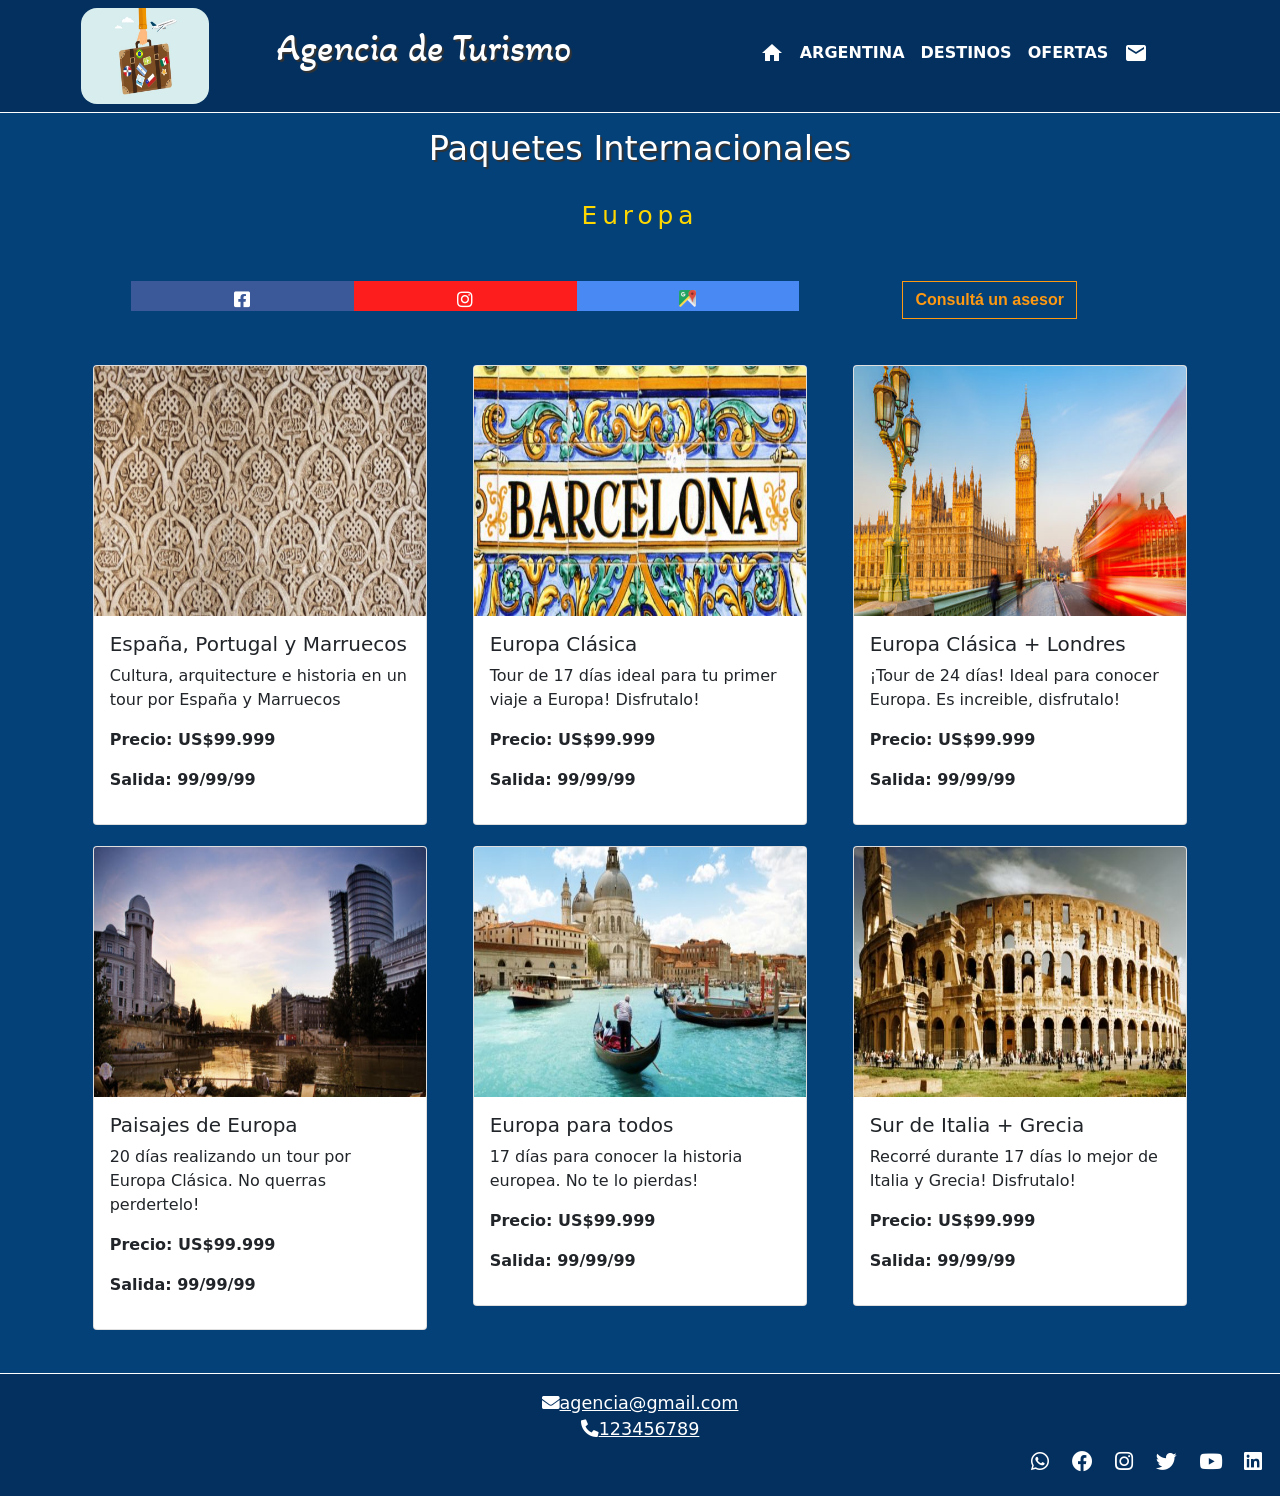
<file: pages/packages/europe.html>
<!DOCTYPE html>
<html lang="es">

<head>
    <meta charset="UTF-8">
    <meta http-equiv="X-UA-Compatible" content="IE=edge">
    <meta name="viewport" content="width=device-width, initial-scale=1.0">
    <meta name="keywords" content="ofertas,turismo,aereo,bus,argentina,mexico,peru,brasil">
    <meta name="description" content="Destinos nacionales e internacionales. Ofertas en pasajes, estadias">
    <link rel="stylesheet" href="../../styles/main.css">
    <link rel="preconnect" href="https://fonts.googleapis.com">
    <link rel="preconnect" href="https://fonts.gstatic.com" crossorigin>
    <link href="https://fonts.googleapis.com/css2?family=Akaya+Kanadaka&family=Archivo:wght@100&display=swap"
        rel="stylesheet">
    <link href="https://fonts.googleapis.com/icon?family=Material+Icons" rel="stylesheet">
    <link href="../../styles/font-awesome.css" rel="stylesheet">
    <link href="../../styles/css/bootstrap.css" rel="stylesheet">
    <link rel="icon" href="../../assets/img/turismo-min.png">
    <title>Agencia de Turismo - Ofertas</title>
</head>

<body>
    <!--Sección Cabecera-->
    <header class="header">
        <nav class="navbar navbar-expand-md navbar-light header__containerHeader">
            <div class="container-fluid justify-content-end">

                <button class="navbar-toggler custom-toggler" type="button" data-bs-toggle="collapse"
                    data-bs-target="#navbarSupportedContent" aria-controls="navbarSupportedContent"
                    aria-expanded="false" aria-label="Toggle navigation">
                    <span class="navbar-toggler-icon"></span>
                </button>

                <div class="header__containerHeader__logoTitle">
                    <a href="../../index.html">
                        <img src="../../assets/img/turismo-min.png" alt="Logo"
                            class="header__containerHeader__logoTitle--logo">
                    </a>
                    <h1 class="header__containerHeader--title">Agencia de Turismo</h1>
                </div>

                <div class="collapse navbar-collapse justify-content-center" id="navbarSupportedContent">

                    <ul class="nav navbar-nav menu">
                        <li class="nav-item"><a class="nav-link" href="../../index.html"><span
                                    class="material-icons home">home</span></a></li>
                        <li class="nav-item"><a class="nav-link" href="../packages/argentina.html"><b>ARGENTINA</b></a>
                        </li>
                        <li class="nav-item"><a class="nav-link" href="../destinations.html"><b>DESTINOS</b></a></li>
                        <li class="nav-item"><a class="nav-link" href="../offers.html"><b>OFERTAS</b></a></li>
                        <li class="nav-item"><a class="nav-link" href="../contact.html"><span
                                    class="material-icons email">email</span></a></li>
                    </ul>

                </div>
            </div>
        </nav>
    </header>

    <!--Sección Principal-->
    <main class="main">
        <h2 class="titles--subtitlesH2">Paquetes Internacionales</h2>
        <section class="main--grid">
            <div class="packages container">
                <h3 class="titles--subtitlesH3">Europa</h3>

                <div class="row" style="margin: 3%;">
                    <div class="col-xl-8 col-lg-8 col-md-8 col-sm-12 col-xs-12">
                        <ul class="acordeon">
                            <li style="background: #3b5998;">
                                <h4><a href="https://www.facebook.com/AgenciaDeTurismo/" target="_blank"><span
                                            class="fab fa-facebook-square"></span></a></h4>
                                <div class="contenido">
                                    <a href="https://www.facebook.com/AgenciaDeTurismo/" target="_blank">/Agencia</a>
                                </div>
                            </li>

                            <li style="background: #FD1D1D;">
                                <h4><a href="https://www.instagram.com/AgenciaDeTurismo" target="_blank"> <span
                                            class="fab fa-instagram"></span> </a> </h4>
                                <div class="contenido">
                                    <a href="https://www.instagram.com/AgenciaDeTurismo/" target="_blank">/Agencia</a>
                                </div>
                            </li>

                            <li style="background: #4989f4;">
                                <h4> <a href="https://www.google.com/maps?cid=11111111111111" target="_blank">
                                        <img src="../../assets/img/gmaps.png" alt="Agencia de Turismo en Google Maps"
                                            title="Agencia de Turismo en Google Maps">
                                    </a> </h4>
                                <div class="contenido">
                                    <a href="https://www.google.com/maps?cid=11111111111111"
                                        target="_blank">/Agencia</a>
                                </div>
                            </li>

                        </ul>
                    </div>

                    <div class="col-xl-4 col-lg-4 col-md-4 col-sm-12 col-xs-12 text-center">
                        <a href="#" data-bs-toggle="modal" data-bs-target="#myModal" class="btn btn-default btn-md">
                            <span>Consultá un asesor</span>
                        </a>
                    </div>
                </div>

                <div class="row">
                    <div class="col-xl-4 col-lg-6 col-md-6 col-sm-12 col-xs-12">
                        <div class="card">
                            <span class="packages--img packages--espana card-img-top" role="img"
                                alt="Paquete turistico"></span>
                            <div class="card-body">
                                <h5 class="card-title">España, Portugal y Marruecos</h5>
                                <p class="card-text">Cultura, arquitecture e historia en un tour por España y Marruecos
                                </p>
                                <p><b>Precio: US$99.999</b></p>
                                <p><b>Salida: 99/99/99</b></p>
                            </div>
                        </div>
                    </div>
                    <div class="col-xl-4 col-lg-6 col-md-6 col-sm-12 col-xs-12">
                        <div class="card">
                            <span class="packages--img packages--barcelona-espana card-img-top" role="img"
                                alt="Paquete turistico"></span>
                            <div class="card-body">
                                <h5 class="card-title">Europa Clásica</h5>
                                <p class="card-text">Tour de 17 días ideal para tu primer viaje a Europa! Disfrutalo!
                                </p>
                                <p><b>Precio: US$99.999</b></p>
                                <p><b>Salida: 99/99/99</b></p>
                            </div>
                        </div>
                    </div>
                    <div class="col-xl-4 col-lg-6 col-md-6 col-sm-12 col-xs-12">
                        <div class="card">
                            <span class="packages--img packages--londres card-img-top" role="img"
                                alt="Paquete turistico"></span>
                            <div class="card-body">
                                <h5 class="card-title">Europa Clásica + Londres</h5>
                                <p class="card-text">¡Tour de 24 días! Ideal para conocer Europa. Es increible,
                                    disfrutalo!</p>
                                <p><b>Precio: US$99.999</b></p>
                                <p><b>Salida: 99/99/99</b></p>
                            </div>
                        </div>
                    </div>
                    <div class="col-xl-4 col-lg-6 col-md-6 col-sm-12 col-xs-12">
                        <div class="card">
                            <span class="packages--img packages--viajes-viena-austria-centro card-img-top" role="img"
                                alt="Paquete turistico"></span>
                            <div class="card-body">
                                <h5 class="card-title">Paisajes de Europa</h5>
                                <p class="card-text">20 días realizando un tour por Europa Clásica. No querras
                                    perdertelo!</p>
                                <p><b>Precio: US$99.999</b></p>
                                <p><b>Salida: 99/99/99</b></p>
                            </div>
                        </div>
                    </div>
                    <div class="col-xl-4 col-lg-6 col-md-6 col-sm-12 col-xs-12">
                        <div class="card">
                            <span class="packages--img packages--venecia card-img-top" role="img"
                                alt="Paquete turistico"></span>
                            <div class="card-body">
                                <h5 class="card-title">Europa para todos</h5>
                                <p class="card-text">17 días para conocer la historia europea. No te lo pierdas!</p>
                                <p><b>Precio: US$99.999</b></p>
                                <p><b>Salida: 99/99/99</b></p>
                            </div>
                        </div>
                    </div>
                    <div class="col-xl-4 col-lg-6 col-md-6 col-sm-12 col-xs-12">
                        <div class="card">
                            <span class="packages--img packages--roma-italia-coliseo card-img-top" role="img"
                                alt="Paquete turistico"></span>
                            <div class="card-body">
                                <h5 class="card-title">Sur de Italia + Grecia</h5>
                                <p class="card-text">Recorré durante 17 días lo mejor de Italia y Grecia! Disfrutalo!
                                </p>
                                <p><b>Precio: US$99.999</b></p>
                                <p><b>Salida: 99/99/99</b></p>
                            </div>
                        </div>
                    </div>
                </div>
            </div>
        </section>
    </main>
    <!--Sección Pie de Pagina-->
    <footer class="footer">
        <div>
            <a href="" class="footer--text"><i class="fas fa-envelope"></i>agencia@gmail.com</a>
        </div>
        <div>
            <a href="" class="footer--text"><i class="fas fa-phone-alt"></i>123456789</a>
        </div>
        <div class="footer--linkRedes">
            <a href=""><i class="fab fa-whatsapp"></i></a>
            <a href=""><i class="fab fa-facebook"></i></a>
            <a href=""><i class="fab fa-instagram"></i></a>
            <a href=""><i class="fab fa-twitter"></i></a>
            <a href=""><i class="fab fa-youtube"></i></a>
            <a href=""><i class="fab fa-linkedin"></i></a>
        </div>
    </footer>

    <!-- The Modal -->
    <div class="modal" id="myModal">
        <div class="modal-dialog">
            <div class="modal-content">

                <!-- Modal Header -->
                <div class="modal-header">
                    <h5 class="modal-title col-11 text-center">Consultá un Asesor</h5>
                    <button type="button text-right" class="btn-close" data-bs-dismiss="modal"></button>
                </div>

                <!-- Modal body -->
                <div class="modal-body">
                    <div class="modal--panel modal--panel-default">
                        <div class="modal--panel-heading">
                            <h5 class="modal--panel-heading-title col-11 text-center">
                                <i class="fa fa-users"></i>
                                Consultanos
                            </h5>
                        </div>

                        <div class="modal__panel-body">

                            <div class="row modal__panel-body--row">
                                <div class="col-lg-6 col-md-6 col-sm-6 col-xs-6 col-6 text-center">
                                    <h5>Consultas WhatsApp</h5>
                                </div>
                                <div class="col-lg-6 col-md-6 col-sm-6 col-xs-6 col-6 text-center">
                                    <h5>Consultas Facebook</h5>
                                </div>
                            </div>

                            <div class="row modal__panel-body--row">
                                <div class="col-lg-6 col-md-6 col-sm-6 col-xs-6 col-6 text-center">
                                    <a class="page-scroll btn btn-invert btn-sm" href="https://wa.me/123456789"
                                        target="_blank">Contactar en WhatsApp</a>
                                </div>
                                <div class="col-lg-6 col-md-6 col-sm-6 col-xs-6 col-6 text-center">
                                    <a class="page-scroll btn btn-invert btn-sm" href="http://m.me/agencia"
                                        target="_blank">Contactar en Facebook</a>
                                </div>
                            </div>

                            <div class="row">
                                <div class="col-lg-6 col-md-6 col-sm-6 col-xs-6 col-6 text-center">
                                    <h5>Consultas en Instagram</h5>
                                </div>
                                <div class="col-lg-6 col-md-6 col-sm-6 col-xs-6 col-6 text-center">
                                    <h5>Consultas por Email</h5>
                                </div>
                            </div>

                            <div class="row">
                                <div class="col-lg-6 col-md-6 col-sm-6 col-xs-6 col-6 text-center">
                                    <a class="page-scroll btn btn-invert btn-sm"
                                        href="https://www.instagram.com/agencia/" target="_blank">Contactar en
                                        Instagram</a>
                                </div>
                                <div class="col-lg-6 col-md-6 col-sm-6 col-xs-6 col-6 text-center">
                                    <a class="page-scroll btn btn-invert btn-sm" href="mailto:agencia@gmail.com"
                                        target="_blank">Contactar por Email</a>
                                </div>
                            </div>

                        </div>

                        <div class="modal--panel-heading">
                            <h5 class="modal--panel-heading-title col-11 text-center">
                                <i class="fa fa-users"></i>
                                Nuestra Oficina
                            </h5>
                        </div>

                        <div class="modal__panel-body">
                            <div class="row modal__panel-body--row">
                                <div class="col-lg-11 col-md-11 col-sm-11 col-xs-11 col-11 text-center">
                                    <h5><b>Horarios de Atención</b></h5>
                                </div>
                                <div class="col-lg-11 col-md-11 col-sm-11 col-xs-11 col-11 text-center">
                                    <h6>Lunes a Viernes de 9 a 18hs</h6>
                                </div>
                            </div>

                            <div class="row modal__panel-body--row">
                                <div class="col-lg-11 col-md-11 col-sm-11 col-xs-11 col-11 text-center">
                                    <i class="fa fa-phone"></i>
                                    <span><a class="modal__panel-body--phone" href="tel:123456789">123456789</a></span>
                                </div>
                            </div>

                            <div class="row modal__panel-body--row">
                                <div class="col-lg-11 col-md-11 col-sm-11 col-xs-11 col-11 text-center">
                                    <h5><b>Agencia de Turismo</b></h5>
                                </div>
                                <div class="col-lg-11 col-md-11 col-sm-11 col-xs-11 col-11 text-center">
                                    <h6>Calle 1234 Piso 1A CABA</h6>
                                </div>
                            </div>
                        </div>
                    </div>
                </div>
            </div>
        </div>
    </div>

    <script src="https://cdn.jsdelivr.net/npm/@popperjs/core@2.9.2/dist/umd/popper.min.js"
        integrity="sha384-IQsoLXl5PILFhosVNubq5LC7Qb9DXgDA9i+tQ8Zj3iwWAwPtgFTxbJ8NT4GN1R8p"
        crossorigin="anonymous"></script>
    <script src="https://cdn.jsdelivr.net/npm/bootstrap@5.0.2/dist/js/bootstrap.min.js"
        integrity="sha384-cVKIPhGWiC2Al4u+LWgxfKTRIcfu0JTxR+EQDz/bgldoEyl4H0zUF0QKbrJ0EcQF"
        crossorigin="anonymous"></script>
</body>

</html>
</file>
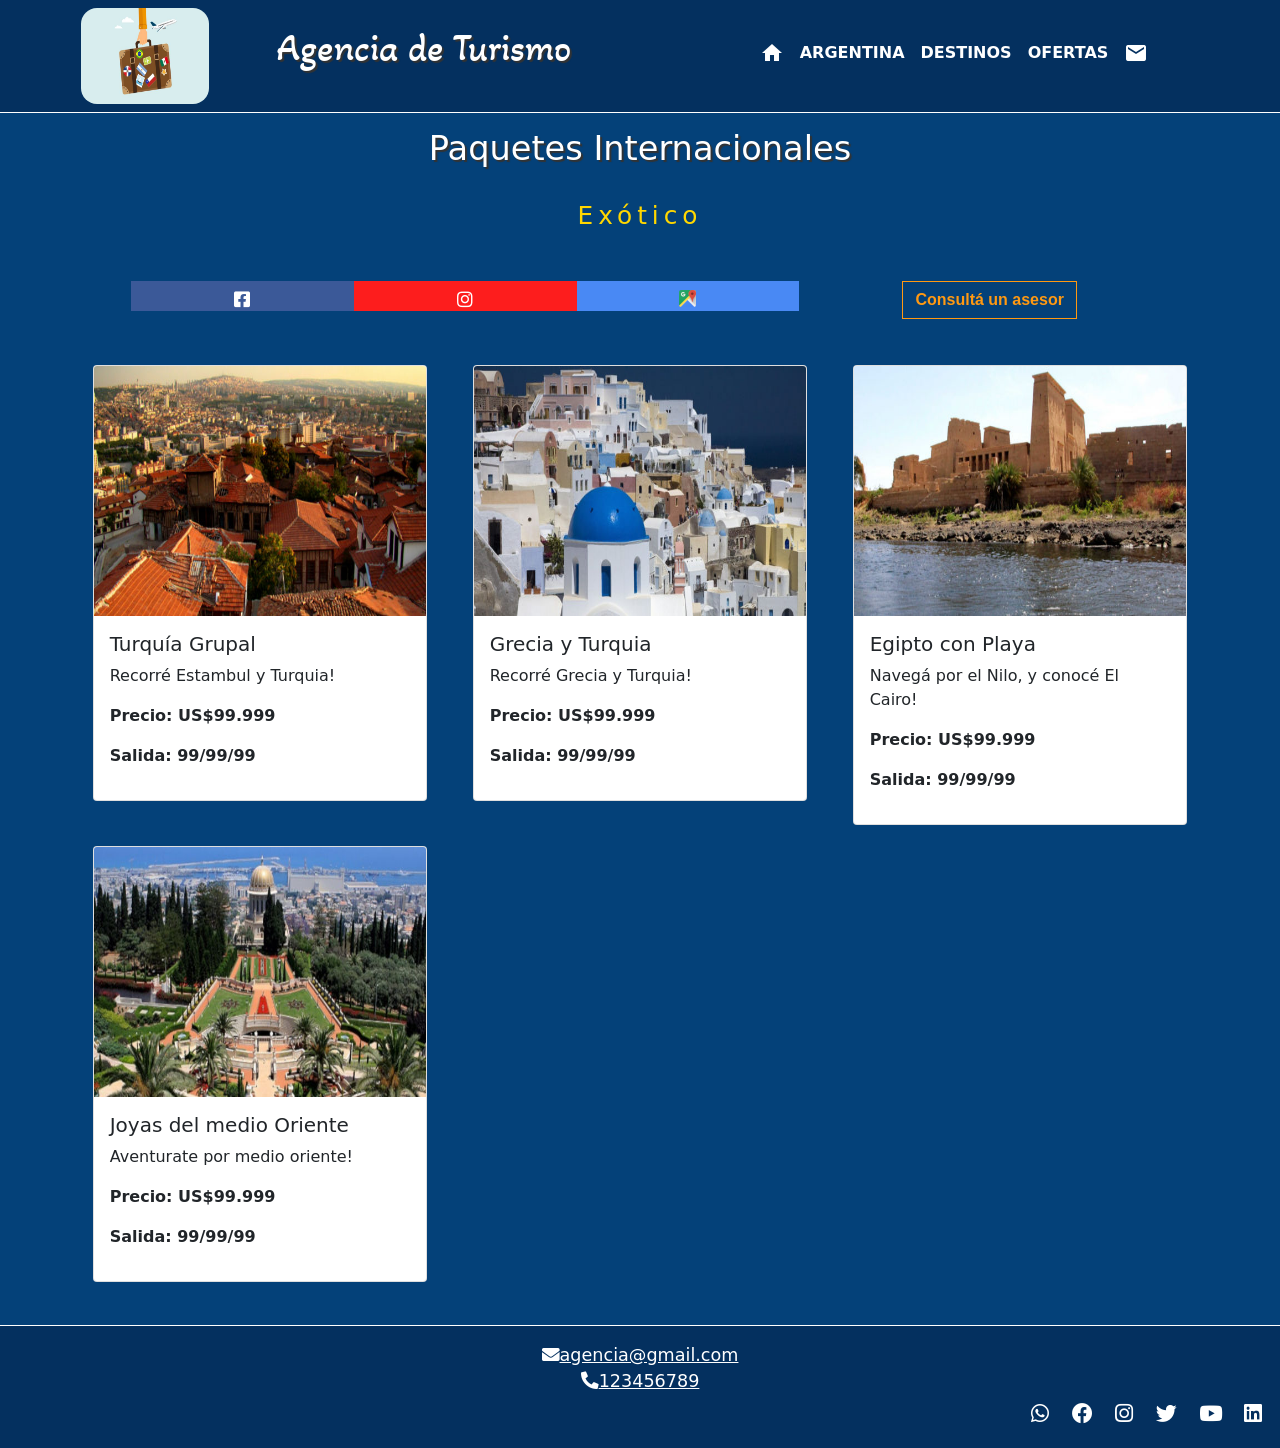
<file: pages/packages/exotic.html>
<!DOCTYPE html>
<html lang="es">

<head>
    <meta charset="UTF-8">
    <meta http-equiv="X-UA-Compatible" content="IE=edge">
    <meta name="viewport" content="width=device-width, initial-scale=1.0">
    <meta name="keywords" content="ofertas,turismo,aereo,bus,argentina,mexico,peru,brasil">
    <meta name="description" content="Destinos nacionales e internacionales. Ofertas en pasajes, estadias">
    <link rel="stylesheet" href="../../styles/main.css">
    <link rel="preconnect" href="https://fonts.googleapis.com">
    <link rel="preconnect" href="https://fonts.gstatic.com" crossorigin>
    <link href="https://fonts.googleapis.com/css2?family=Akaya+Kanadaka&family=Archivo:wght@100&display=swap"
        rel="stylesheet">
    <link href="https://fonts.googleapis.com/icon?family=Material+Icons" rel="stylesheet">
    <link href="../../styles/font-awesome.css" rel="stylesheet">
    <link href="../../styles/css/bootstrap.css" rel="stylesheet">
    <link rel="icon" href="../../assets/img/turismo-min.png">
    <title>Agencia de Turismo - Ofertas</title>
</head>

<body>
    <!--Sección Cabecera-->
    <header class="header">
        <nav class="navbar navbar-expand-md navbar-light header__containerHeader">
            <div class="container-fluid justify-content-end">

                <button class="navbar-toggler custom-toggler" type="button" data-bs-toggle="collapse"
                    data-bs-target="#navbarSupportedContent" aria-controls="navbarSupportedContent"
                    aria-expanded="false" aria-label="Toggle navigation">
                    <span class="navbar-toggler-icon"></span>
                </button>

                <div class="header__containerHeader__logoTitle">
                    <a href="../../index.html">
                        <img src="../../assets/img/turismo-min.png" alt="Logo"
                            class="header__containerHeader__logoTitle--logo">
                    </a>
                    <h1 class="header__containerHeader--title">Agencia de Turismo</h1>
                </div>

                <div class="collapse navbar-collapse justify-content-center" id="navbarSupportedContent">

                    <ul class="nav navbar-nav menu">
                        <li class="nav-item"><a class="nav-link" href="../../index.html"><span
                                    class="material-icons home">home</span></a></li>
                        <li class="nav-item"><a class="nav-link" href="../packages/argentina.html"><b>ARGENTINA</b></a>
                        </li>
                        <li class="nav-item"><a class="nav-link" href="../destinations.html"><b>DESTINOS</b></a></li>
                        <li class="nav-item"><a class="nav-link" href="../offers.html"><b>OFERTAS</b></a></li>
                        <li class="nav-item"><a class="nav-link" href="../contact.html"><span
                                    class="material-icons email">email</span></a></li>
                    </ul>

                </div>
            </div>
        </nav>
    </header>

    <!--Sección Principal-->
    <main class="main">
        <h2 class="titles--subtitlesH2">Paquetes Internacionales</h2>
        <section class="main--grid">
            <div class="packages container">
                <h3 class="titles--subtitlesH3">Exótico</h3>

                <div class="row" style="margin: 3%;">
                    <div class="col-xl-8 col-lg-8 col-md-8 col-sm-12 col-xs-12">
                        <ul class="acordeon">
                            <li style="background: #3b5998;">
                                <h4><a href="https://www.facebook.com/AgenciaDeTurismo/" target="_blank"><span
                                            class="fab fa-facebook-square"></span></a></h4>
                                <div class="contenido">
                                    <a href="https://www.facebook.com/AgenciaDeTurismo/" target="_blank">/Agencia</a>
                                </div>
                            </li>

                            <li style="background: #FD1D1D;">
                                <h4><a href="https://www.instagram.com/AgenciaDeTurismo" target="_blank"> <span
                                            class="fab fa-instagram"></span> </a> </h4>
                                <div class="contenido">
                                    <a href="https://www.instagram.com/AgenciaDeTurismo/" target="_blank">/Agencia</a>
                                </div>
                            </li>

                            <li style="background: #4989f4;">
                                <h4> <a href="https://www.google.com/maps?cid=11111111111111" target="_blank">
                                        <img src="../../assets/img/gmaps.png" alt="Agencia de Turismo en Google Maps"
                                            title="Agencia de Turismo en Google Maps">
                                    </a> </h4>
                                <div class="contenido">
                                    <a href="https://www.google.com/maps?cid=11111111111111"
                                        target="_blank">/Agencia</a>
                                </div>
                            </li>

                        </ul>
                    </div>
                    <div class="col-xl-4 col-lg-4 col-md-4 col-sm-12 col-xs-12 text-center">
                        <a href="#" data-bs-toggle="modal" data-bs-target="#myModal" class="btn btn-default btn-md">
                            <span>Consultá un asesor</span>
                        </a>
                    </div>
                </div>

                <div class="row">
                    <div class="col-xl-4 col-lg-6 col-md-6 col-sm-12 col-xs-12">
                        <div class="card">
                            <span class="packages--img packages--viajes-turquia card-img-top" role="img"
                                alt="Paquete turistico"></span>
                            <div class="card-body">
                                <h5 class="card-title">Turquía Grupal</h5>
                                <p class="card-text">Recorré Estambul y Turquia!</p>
                                <p><b>Precio: US$99.999</b></p>
                                <p><b>Salida: 99/99/99</b></p>
                            </div>
                        </div>
                    </div>
                    <div class="col-xl-4 col-lg-6 col-md-6 col-sm-12 col-xs-12">
                        <div class="card">
                            <span class="packages--img packages--santorini-grecia card-img-top" role="img"
                                alt="Paquete turistico"></span>
                            <div class="card-body">
                                <h5 class="card-title">Grecia y Turquia</h5>
                                <p class="card-text">Recorré Grecia y Turquia!</p>
                                <p><b>Precio: US$99.999</b></p>
                                <p><b>Salida: 99/99/99</b></p>
                            </div>
                        </div>
                    </div>
                    <div class="col-xl-4 col-lg-6 col-md-6 col-sm-12 col-xs-12">
                        <div class="card">
                            <span class="packages--img packages--egipto-templo-philae card-img-top" role="img"
                                alt="Paquete turistico"></span>
                            <div class="card-body">
                                <h5 class="card-title">Egipto con Playa</h5>
                                <p class="card-text">Navegá por el Nilo, y conocé El Cairo!</p>
                                <p><b>Precio: US$99.999</b></p>
                                <p><b>Salida: 99/99/99</b></p>
                            </div>
                        </div>
                    </div>
                    <div class="col-xl-4 col-lg-6 col-md-6 col-sm-12 col-xs-12">
                        <div class="card">
                            <span class="packages--img packages--jardin-persa-israel-haifa card-img-top" role="img"
                                alt="Paquete turistico"></span>
                            <div class="card-body">
                                <h5 class="card-title">Joyas del medio Oriente</h5>
                                <p class="card-text">Aventurate por medio oriente!</p>
                                <p><b>Precio: US$99.999</b></p>
                                <p><b>Salida: 99/99/99</b></p>
                            </div>
                        </div>
                    </div>
                </div>
            </div>
        </section>
    </main>
    <!--Sección Pie de Pagina-->
    <footer class="footer">
        <div>
            <a href="" class="footer--text"><i class="fas fa-envelope"></i>agencia@gmail.com</a>
        </div>
        <div>
            <a href="" class="footer--text"><i class="fas fa-phone-alt"></i>123456789</a>
        </div>
        <div class="footer--linkRedes">
            <a href=""><i class="fab fa-whatsapp"></i></a>
            <a href=""><i class="fab fa-facebook"></i></a>
            <a href=""><i class="fab fa-instagram"></i></a>
            <a href=""><i class="fab fa-twitter"></i></a>
            <a href=""><i class="fab fa-youtube"></i></a>
            <a href=""><i class="fab fa-linkedin"></i></a>
        </div>
    </footer>

    <!-- The Modal -->
    <div class="modal" id="myModal">
        <div class="modal-dialog">
            <div class="modal-content">

                <!-- Modal Header -->
                <div class="modal-header">
                    <h5 class="modal-title col-11 text-center">Consultá un Asesor</h5>
                    <button type="button text-right" class="btn-close" data-bs-dismiss="modal"></button>
                </div>

                <!-- Modal body -->
                <div class="modal-body">
                    <div class="modal--panel modal--panel-default">
                        <div class="modal--panel-heading">
                            <h5 class="modal--panel-heading-title col-11 text-center">
                                <i class="fa fa-users"></i>
                                Consultanos
                            </h5>
                        </div>

                        <div class="modal__panel-body">

                            <div class="row modal__panel-body--row">
                                <div class="col-lg-6 col-md-6 col-sm-6 col-xs-6 col-6 text-center">
                                    <h5>Consultas WhatsApp</h5>
                                </div>
                                <div class="col-lg-6 col-md-6 col-sm-6 col-xs-6 col-6 text-center">
                                    <h5>Consultas Facebook</h5>
                                </div>
                            </div>

                            <div class="row modal__panel-body--row">
                                <div class="col-lg-6 col-md-6 col-sm-6 col-xs-6 col-6 text-center">
                                    <a class="page-scroll btn btn-invert btn-sm" href="https://wa.me/123456789"
                                        target="_blank">Contactar en WhatsApp</a>
                                </div>
                                <div class="col-lg-6 col-md-6 col-sm-6 col-xs-6 col-6 text-center">
                                    <a class="page-scroll btn btn-invert btn-sm" href="http://m.me/agencia"
                                        target="_blank">Contactar en Facebook</a>
                                </div>
                            </div>

                            <div class="row">
                                <div class="col-lg-6 col-md-6 col-sm-6 col-xs-6 col-6 text-center">
                                    <h5>Consultas en Instagram</h5>
                                </div>
                                <div class="col-lg-6 col-md-6 col-sm-6 col-xs-6 col-6 text-center">
                                    <h5>Consultas por Email</h5>
                                </div>
                            </div>

                            <div class="row">
                                <div class="col-lg-6 col-md-6 col-sm-6 col-xs-6 col-6 text-center">
                                    <a class="page-scroll btn btn-invert btn-sm"
                                        href="https://www.instagram.com/agencia/" target="_blank">Contactar en
                                        Instagram</a>
                                </div>
                                <div class="col-lg-6 col-md-6 col-sm-6 col-xs-6 col-6 text-center">
                                    <a class="page-scroll btn btn-invert btn-sm" href="mailto:agencia@gmail.com"
                                        target="_blank">Contactar por Email</a>
                                </div>
                            </div>

                        </div>

                        <div class="modal--panel-heading">
                            <h5 class="modal--panel-heading-title col-11 text-center">
                                <i class="fa fa-users"></i>
                                Nuestra Oficina
                            </h5>
                        </div>

                        <div class="modal__panel-body">
                            <div class="row modal__panel-body--row">
                                <div class="col-lg-11 col-md-11 col-sm-11 col-xs-11 col-11 text-center">
                                    <h5><b>Horarios de Atención</b></h5>
                                </div>
                                <div class="col-lg-11 col-md-11 col-sm-11 col-xs-11 col-11 text-center">
                                    <h6>Lunes a Viernes de 9 a 18hs</h6>
                                </div>
                            </div>

                            <div class="row modal__panel-body--row">
                                <div class="col-lg-11 col-md-11 col-sm-11 col-xs-11 col-11 text-center">
                                    <i class="fa fa-phone"></i>
                                    <span><a class="modal__panel-body--phone" href="tel:123456789">123456789</a></span>
                                </div>
                            </div>

                            <div class="row modal__panel-body--row">
                                <div class="col-lg-11 col-md-11 col-sm-11 col-xs-11 col-11 text-center">
                                    <h5><b>Agencia de Turismo</b></h5>
                                </div>
                                <div class="col-lg-11 col-md-11 col-sm-11 col-xs-11 col-11 text-center">
                                    <h6>Calle 1234 Piso 1A CABA</h6>
                                </div>
                            </div>
                        </div>
                    </div>
                </div>
            </div>
        </div>
    </div>

    <script src="https://cdn.jsdelivr.net/npm/@popperjs/core@2.9.2/dist/umd/popper.min.js"
        integrity="sha384-IQsoLXl5PILFhosVNubq5LC7Qb9DXgDA9i+tQ8Zj3iwWAwPtgFTxbJ8NT4GN1R8p"
        crossorigin="anonymous"></script>
    <script src="https://cdn.jsdelivr.net/npm/bootstrap@5.0.2/dist/js/bootstrap.min.js"
        integrity="sha384-cVKIPhGWiC2Al4u+LWgxfKTRIcfu0JTxR+EQDz/bgldoEyl4H0zUF0QKbrJ0EcQF"
        crossorigin="anonymous"></script>
</body>

</html>
</file>
<file: styles/main.css>
@charset "UTF-8";
.navbar-light .navbar-nav .nav-link {
  color: white !important; }

.header {
  text-align: center;
  border-bottom: thin solid white; }
  .header__containerHeader {
    justify-content: space-between;
    align-items: center;
    padding: 0.5rem 0;
    background: #04305f; }
    .header__containerHeader__logoTitle {
      display: flex;
      flex-direction: row;
      justify-content: space-evenly;
      align-items: center;
      flex: 0 1 50%; }
      .header__containerHeader__logoTitle--logo {
        width: 8rem;
        height: 6rem;
        border-radius: 1rem;
        transition: transform 2s;
        cursor: pointer; }
        .header__containerHeader__logoTitle--logo:hover {
          transform: scale(1.15); }
    @media screen and (max-width: 768px) {
      .header__containerHeader__logoTitle {
        display: none; } }
    .header__containerHeader--title {
      color: #fff;
      font-family: "Akaya Kanadaka", cursive;
      font-size: 2.4rem;
      margin-bottom: 1rem;
      text-shadow: 2px 2px 1px #333; }
  .header .custom-toggler .navbar-toggler-icon {
    background-image: url("data:image/svg+xml;charset=utf8,%3Csvg viewBox='0 0 32 32' xmlns='http://www.w3.org/2000/svg'%3E%3Cpath stroke='rgba(255,102,203, 0.5)' stroke-width='2' stroke-linecap='round' stroke-miterlimit='10' d='M4 8h24M4 16h24M4 24h24'/%3E%3C/svg%3E"); }
  .header .custom-toggler.navbar-toggler {
    border-color: white; }
  .header .nav-link:hover {
    color: #337ab7 !important; }

.sidebar {
  background: cyan;
  background: linear-gradient(90deg, cyan 0%, white 86%); }
  .sidebar--subtitles {
    font-size: 1.3rem;
    color: gray;
    text-align: center;
    letter-spacing: 0.2em;
    padding: 1rem 0; }
  .sidebar__options {
    display: flex;
    flex-direction: column;
    align-items: center;
    font-size: 1rem;
    color: grey; }
    .sidebar__options--option {
      margin-bottom: 1rem;
      cursor: pointer; }
    .sidebar__options--option:hover {
      border-bottom: .3rem solid gray; }
  @media screen and (max-width: 768px) {
    .sidebar__options {
      flex-direction: row;
      justify-content: space-around; } }

.main--grid {
  display: grid;
  background-color: #044179;
  padding-bottom: 2rem; }

@media screen and (max-width: 426px) {
  .main--grid {
    display: grid;
    grid-template-columns: none; } }

@media screen and (max-width: 768px) {
  .main--grid {
    display: grid;
    grid-template-columns: none; } }

.footer {
  padding-top: 1rem;
  display: flex;
  flex-direction: column;
  text-align: center;
  background: #04305f;
  border-top: thin solid white; }
  .footer--linkRedes {
    display: flex;
    flex-direction: row;
    justify-content: flex-end;
    align-items: flex-start; }
  .footer--linkRedes > a {
    text-decoration: none;
    color: white;
    padding: .3rem;
    margin-bottom: 1%;
    margin-right: 1%;
    font-size: 1.3rem;
    transition: transform 3s; }
  .footer--linkRedes > a:hover {
    transform: scale(1.5);
    color: white; }
  .footer--text {
    color: white;
    font-size: 1.1rem;
    margin-top: 1%; }
  .footer--text:hover {
    color: #337ab7; }

.titles--subtitlesH2 {
  font-size: 2.1rem;
  color: white;
  background-color: #044179;
  text-align: center;
  padding: 1rem 0;
  margin-bottom: 0;
  text-shadow: 2px 2px 1px #333; }

.titles--subtitlesH3 {
  font-size: 1.55rem;
  color: gold;
  text-align: center;
  letter-spacing: 0.2em;
  padding: 1rem 0; }

.modal--panel {
  overflow: hidden; }

.modal--panel-heading {
  background: #333;
  color: #fff;
  height: 2rem;
  padding: 1%;
  margin-top: 0.3rem; }

.modal__panel-body {
  background: #07549c;
  color: #eee;
  padding: 2%;
  margin-top: 0.1rem; }
  .modal__panel-body--row {
    padding: 0.5rem; }
  .modal__panel-body--phone {
    text-decoration: none;
    color: white;
    font-size: 1.1rem; }
  .modal__panel-body--phone:hover {
    color: #337ab7; }

.modal .btn {
  border-radius: 0;
  font-family: 'Lato', sans-serif;
  font-weight: 900;
  -webkit-transition: all .3s ease-in-out;
  -moz-transition: all .3s ease-in-out;
  transition: all .3s ease-in-out; }

.modal .btn-invert {
  border: 1px solid #ff9912;
  outline: 0;
  color: #04305f;
  background-color: #ff9912; }

.modal .btn-invert:hover,
.modal .btn-invert:focus {
  border: 1px solid #ff9912;
  color: #ff9912;
  background-color: transparent; }

.offers {
  text-align: center;
  flex-flow: row wrap;
  justify-content: space-evenly;
  align-content: flex-start;
  color: gold;
  border: 1px solid transparent; }
  .offers__offerContainer {
    display: flex;
    flex-direction: column;
    flex-basis: 30%;
    margin: 3%;
    padding: 0 6px;
    color: white;
    border: thin solid gold;
    transition: transform 2s;
    padding-bottom: 1rem; }
    .offers__offerContainer--imgPromo {
      width: 90%;
      height: 11rem; }
    .offers__offerContainer--title {
      margin: 1rem; }
    .offers__offerContainer--text {
      font-size: 1rem;
      text-align: center;
      padding: 1rem 0; }
    .offers__offerContainer--price {
      margin-bottom: 1rem;
      font-size: 1.5rem;
      color: #ff9912; }
    .offers__offerContainer .btn {
      border-radius: 0;
      font-family: 'Lato', sans-serif;
      font-weight: 900;
      -webkit-transition: all .3s ease-in-out;
      -moz-transition: all .3s ease-in-out;
      transition: all .3s ease-in-out; }
    .offers__offerContainer .btn-invert {
      border: 1px solid #ff9912;
      outline: 0;
      color: #04305f;
      background-color: #ff9912; }
    .offers__offerContainer .btn-invert:hover,
    .offers__offerContainer .btn-invert:focus {
      border: 1px solid #ff9912;
      color: #ff9912;
      background-color: transparent; }
  .offers__offerContainer:hover {
    transition: transform 2s;
    transform: scale(1.03);
    background-color: #04305f; }

.destinations {
  /*   margin-top: 1rem;
    display: flex;
    text-align: center;
    flex-flow: row wrap;
    justify-content: space-evenly;
    align-content: flex-start;*/
  margin-top: 2rem;
  color: #080849;
  border: 1px solid transparent; }
  .destinations--img {
    width: 100%; }
  .destinations figure.effect-chico img {
    -webkit-transition: opacity 0.35s, -webkit-transform 0.35s;
    transition: opacity 0.35s, transform 0.35s;
    -webkit-transform: scale(1);
    transform: scale(1); }
  .destinations figure.effect-chico:hover img {
    opacity: 0.5;
    -webkit-transform: scale(1.12);
    transform: scale(1.12); }
  .destinations figure.effect-chico figcaption {
    padding: 3em; }
  .destinations figure.effect-chico figcaption::before {
    position: absolute;
    top: 30px;
    right: 30px;
    bottom: 30px;
    left: 30px;
    border: 1px solid #fff;
    content: '';
    -webkit-transform: scale(1.1);
    transform: scale(1.1); }
  .destinations figure.effect-chico figcaption::before,
  .destinations figure.effect-chico p {
    opacity: 0;
    -webkit-transition: opacity 0.35s, -webkit-transform 0.35s;
    transition: opacity 0.35s, transform 0.35s; }
  .destinations figure.effect-chico p {
    -webkit-transform: scale(1.5);
    transform: scale(1.5); }
  .destinations figure.effect-chico:hover figcaption::before,
  .destinations figure.effect-chico:hover p {
    opacity: 1;
    -webkit-transform: scale(1);
    transform: scale(1); }
  .destinations figure.effect-chico h3 {
    padding: 10% 0 0 0; }
  .destinations figure {
    position: relative;
    float: left;
    overflow: hidden;
    background: #04305f;
    text-align: center;
    cursor: pointer;
    width: 100%; }
  .destinations figure img {
    position: relative;
    display: block;
    opacity: 0.8; }
  .destinations figure figcaption {
    padding: 2em;
    color: #fff;
    font-size: 1.25em;
    -webkit-backface-visibility: hidden;
    backface-visibility: hidden; }
  .destinations figure figcaption::before,
  .destinations figure figcaption::after {
    pointer-events: none; }
  .destinations figure figcaption,
  .destinations figure figcaption > a {
    position: absolute;
    top: 0;
    left: 0;
    width: 100%;
    height: 100%; }
  .destinations figure figcaption > a {
    z-index: 1000;
    text-indent: 200%;
    white-space: nowrap;
    font-size: 0;
    opacity: 0; }
  .destinations figure h3 {
    font-weight: 400; }
  .destinations figure h3 span {
    margin-right: 2px;
    font-weight: 900; }

.packages {
  /* Contenedor general */
  /* Cada elemento */
  /* Títulos pestañas */
  /* Contenido inicialmente oculto */
  /* Hover: Desplegamos elemento */
  /* Hover: Hacemos que el título no ocupe todo el ancho */
  /* Hover: La diferencia hasta el 100% lo ocupará el contenido */ }
  .packages .card {
    margin: 3%; }
  .packages--img {
    width: 100%;
    height: 250px; }
  .packages--bariloche {
    content: url("../assets/img/bariloche-min.jpg");
    background-size: 100% 250px; }
  .packages--rosario {
    content: url("../assets/img/rosario-min.jpg");
    background-size: 100% 250px; }
  .packages--mendoza {
    content: url("../assets/img/mendoza-min.jpg");
    background-size: 100% 250px; }
  .packages--caba {
    content: url("../assets/img/caba-min.jpg");
    background-size: 100% 250px; }
  .packages--MarDelPlata {
    content: url("../assets/img/MarDelPlata-min.jpg");
    background-size: 100% 250px; }
  .packages--CostaAtlantica {
    content: url("../assets/img/CostaAtlantica-min.jpg");
    background-size: 100% 250px; }
  .packages--janeiro {
    content: url("../assets/img/janeiro-min.jpg");
    background-size: 100% 250px; }
  .packages--buzios {
    content: url("../assets/img/buzios-min.jpg");
    background-size: 100% 250px; }
  .packages--salvador-de-bahia {
    content: url("../assets/img/salvador-de-bahia-min.jpg");
    background-size: 100% 250px; }
  .packages--natal-pipa {
    content: url("../assets/img/natal-pipa-min.jpg");
    background-size: 100% 250px; }
  .packages--porto-galinhas {
    content: url("../assets/img/porto-galinhas-min.jpg");
    background-size: 100% 250px; }
  .packages--camboriu {
    content: url("../assets/img/camboriu-min.jpg");
    background-size: 100% 250px; }
  .packages--espana {
    content: url("../assets/img/espana-min.jpg");
    background-size: 100% 250px; }
  .packages--barcelona-espana {
    content: url("../assets/img/barcelona-espana-min.jpg");
    background-size: 100% 250px; }
  .packages--londres {
    content: url("../assets/img/londres-min.jpg");
    background-size: 100% 250px; }
  .packages--viajes-viena-austria-centro {
    content: url("../assets/img/viajes-viena-austria-centro-min.jpg");
    background-size: 100% 250px; }
  .packages--venecia {
    content: url("../assets/img/venecia-min.jpg");
    background-size: 100% 250px; }
  .packages--roma-italia-coliseo {
    content: url("../assets/img/roma-italia-coliseo-min.jpg");
    background-size: 100% 250px; }
  .packages--viajes-turquia {
    content: url("../assets/img/viajes-turquia-min.jpg");
    background-size: 100% 250px; }
  .packages--santorini-grecia {
    content: url("../assets/img/santorini-grecia-min.jpg");
    background-size: 100% 250px; }
  .packages--egipto-templo-philae {
    content: url("../assets/img/egipto-templo-philae-min.jpg");
    background-size: 100% 250px; }
  .packages--jardin-persa-israel-haifa {
    content: url("../assets/img/jardin-persa-israel-haifa-min.jpg");
    background-size: 100% 250px; }
  .packages--cuba {
    content: url("../assets/img/cuba-min.jpg");
    background-size: 100% 250px; }
  .packages--dominicana-punta-cana {
    content: url("../assets/img/dominicana-punta-cana-min.jpg");
    background-size: 100% 250px; }
  .packages--cartagena-colombia {
    content: url("../assets/img/cartagena-colombia-min.jpg");
    background-size: 100% 250px; }
  .packages--playa-carmen-hoteles-all-inclusive {
    content: url("../assets/img/playa-carmen-hoteles-all-inclusive-min.jpg");
    background-size: 100% 250px; }
  .packages--taxco-mexico-viajes {
    content: url("../assets/img/taxco-mexico-viajes-min.jpg");
    background-size: 100% 250px; }
  .packages--habana-cuba {
    content: url("../assets/img/habana-cuba-min.jpg");
    background-size: 100% 250px; }
  .packages .btn {
    border-radius: 0;
    font-family: 'Lato', sans-serif;
    font-weight: 900;
    -webkit-transition: all .3s ease-in-out;
    -moz-transition: all .3s ease-in-out;
    transition: all .3s ease-in-out; }
  .packages .btn-default {
    border: 1px solid #ff9912;
    color: #ff9912;
    background-color: transparent; }
  .packages .btn-default:hover,
  .packages .btn-default:focus {
    border: 1px solid #ff9912;
    outline: 0;
    color: #04305f;
    background-color: #ff9912; }
  .packages ul.acordeon * {
    margin: 0 auto;
    padding: 0;
    vertical-align: middle;
    color: #fff;
    -webkit-transition: all .6s ease-in-out;
    -moz-transition: all .6s ease-in-out;
    transition: all .6s ease-in-out;
    -webkit-box-sizing: border-box;
    -moz-box-sizing: border-box;
    box-sizing: border-box; }
  .packages ul.acordeon {
    width: 100%;
    /* Personalizar ancho total desplegado */
    overflow: hidden;
    margin: 0 auto 10px !important;
    padding: 0;
    text-align: center;
    list-style: none;
    font-size: 0; }
  .packages ul.acordeon li {
    display: inline-block;
    *display: inline;
    zoom: 1;
    /* IE7 */
    width: 33%;
    /* 90 : (nºelem+2) */
    height: 30px;
    padding: 0 !important;
    text-align: center;
    border-right: 1px solid transparent; }
  .packages ul.acordeon li h4 {
    display: inline-block;
    *display: inline;
    zoom: 1;
    /* IE7 */
    width: 100%;
    height: 100%;
    padding: 5px !important;
    font-size: 18px;
    text-align: center; }
  .packages ul.acordeon li .contenido {
    display: inline-block;
    *display: inline;
    zoom: 1;
    /* IE7 */
    width: 0%;
    height: 100%;
    padding: 3px 0;
    overflow: hidden;
    font-size: 14px; }
  .packages ul.acordeon li:hover {
    width: 33%;
    /* aprox 3 x ancho ul.acordeon li */ }
  .packages ul.acordeon li:hover h4 {
    width: 40%;
    /* Parte sobre el total que ocupara icono desplegado */
    background: #333; }
  .packages ul.acordeon li:hover h4 span {
    color: #eee; }
  .packages ul.acordeon li:hover .contenido {
    width: 60%;
    /* 100 - ancho ul.acordeon li:hover h4 */ }

.contact {
  text-align: center;
  background-color: #044179; }
  .contact__formulario {
    border-top: 1px solid white;
    border-left: 1px solid white;
    border-right: 1px solid white;
    padding: 2%;
    font-size: 1rem;
    color: white;
    background-color: #07549c; }
    .contact__formulario--inputText label {
      display: inline-block;
      margin: 0.65%; }

.container--404 {
  color: gray;
  height: 100vh;
  font-weight: bolder;
  display: flex;
  justify-content: center;
  align-items: center;
  flex-direction: column; }
</file>
